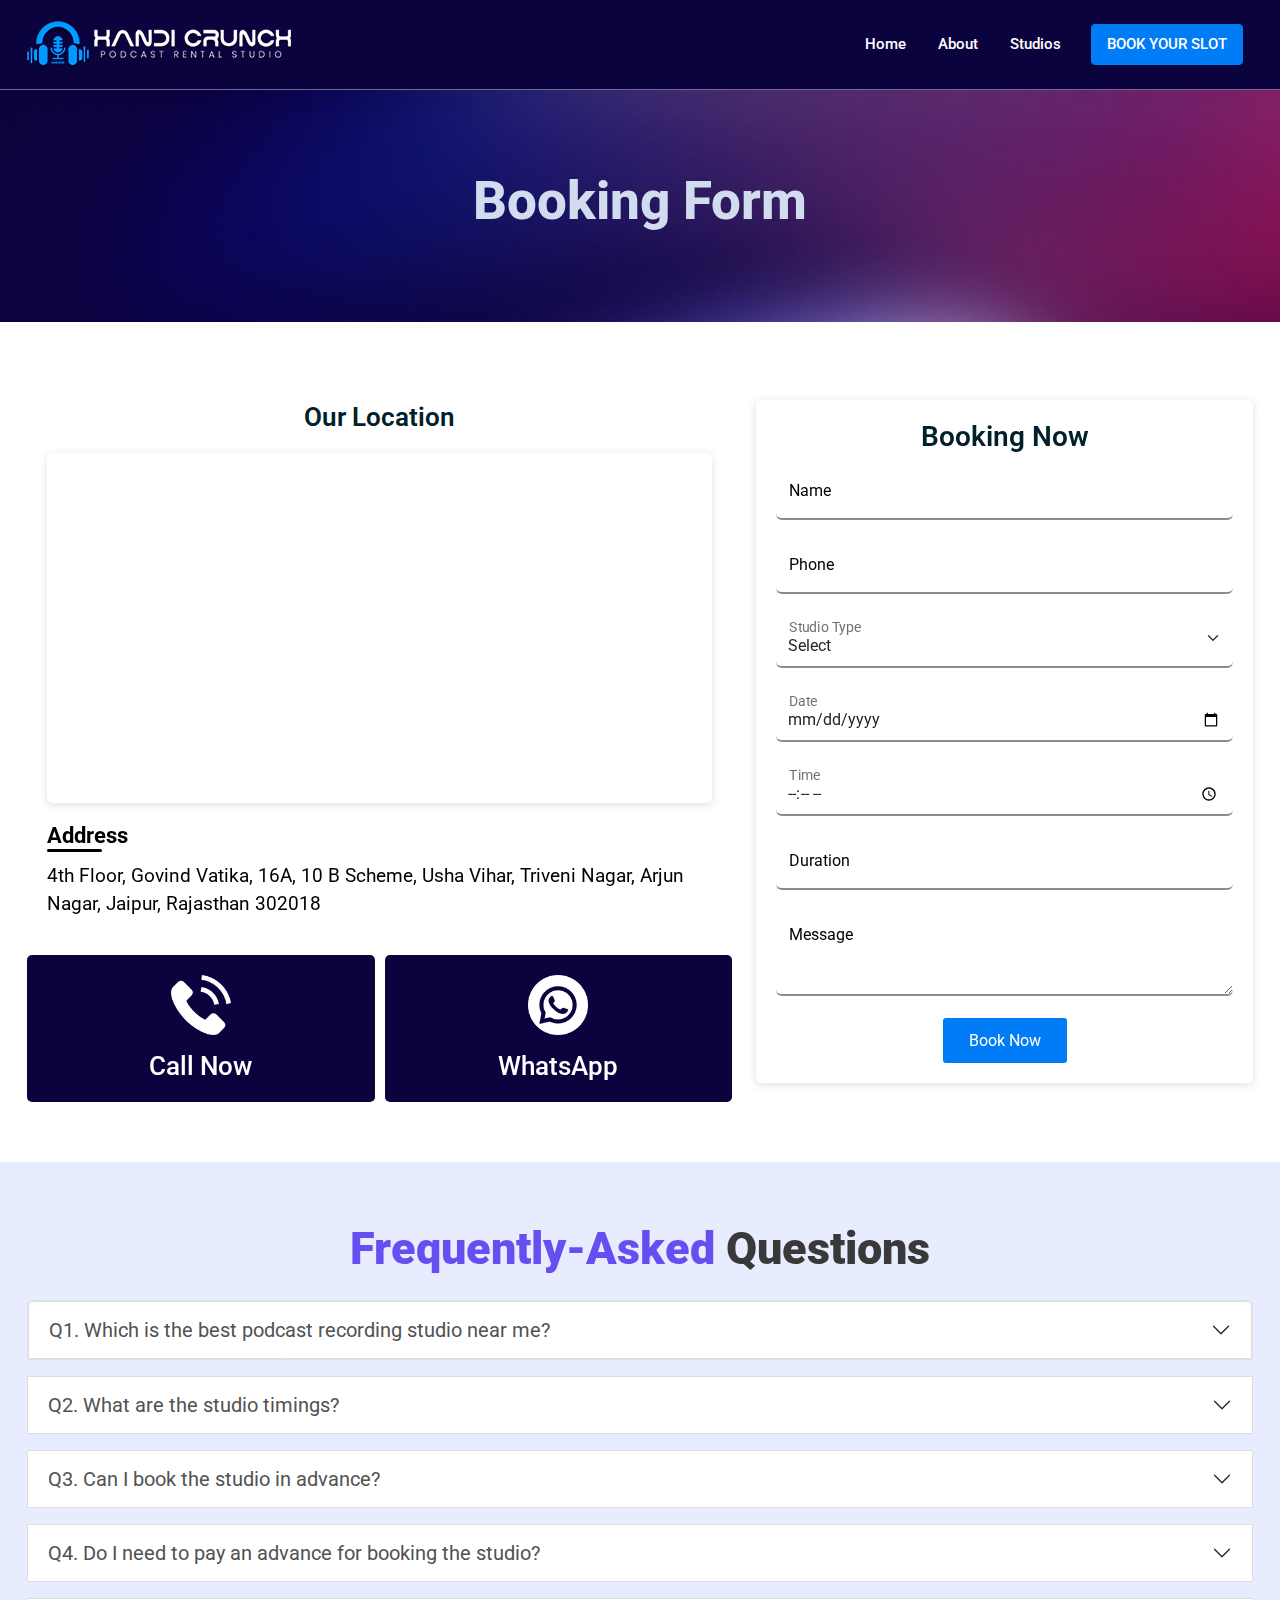
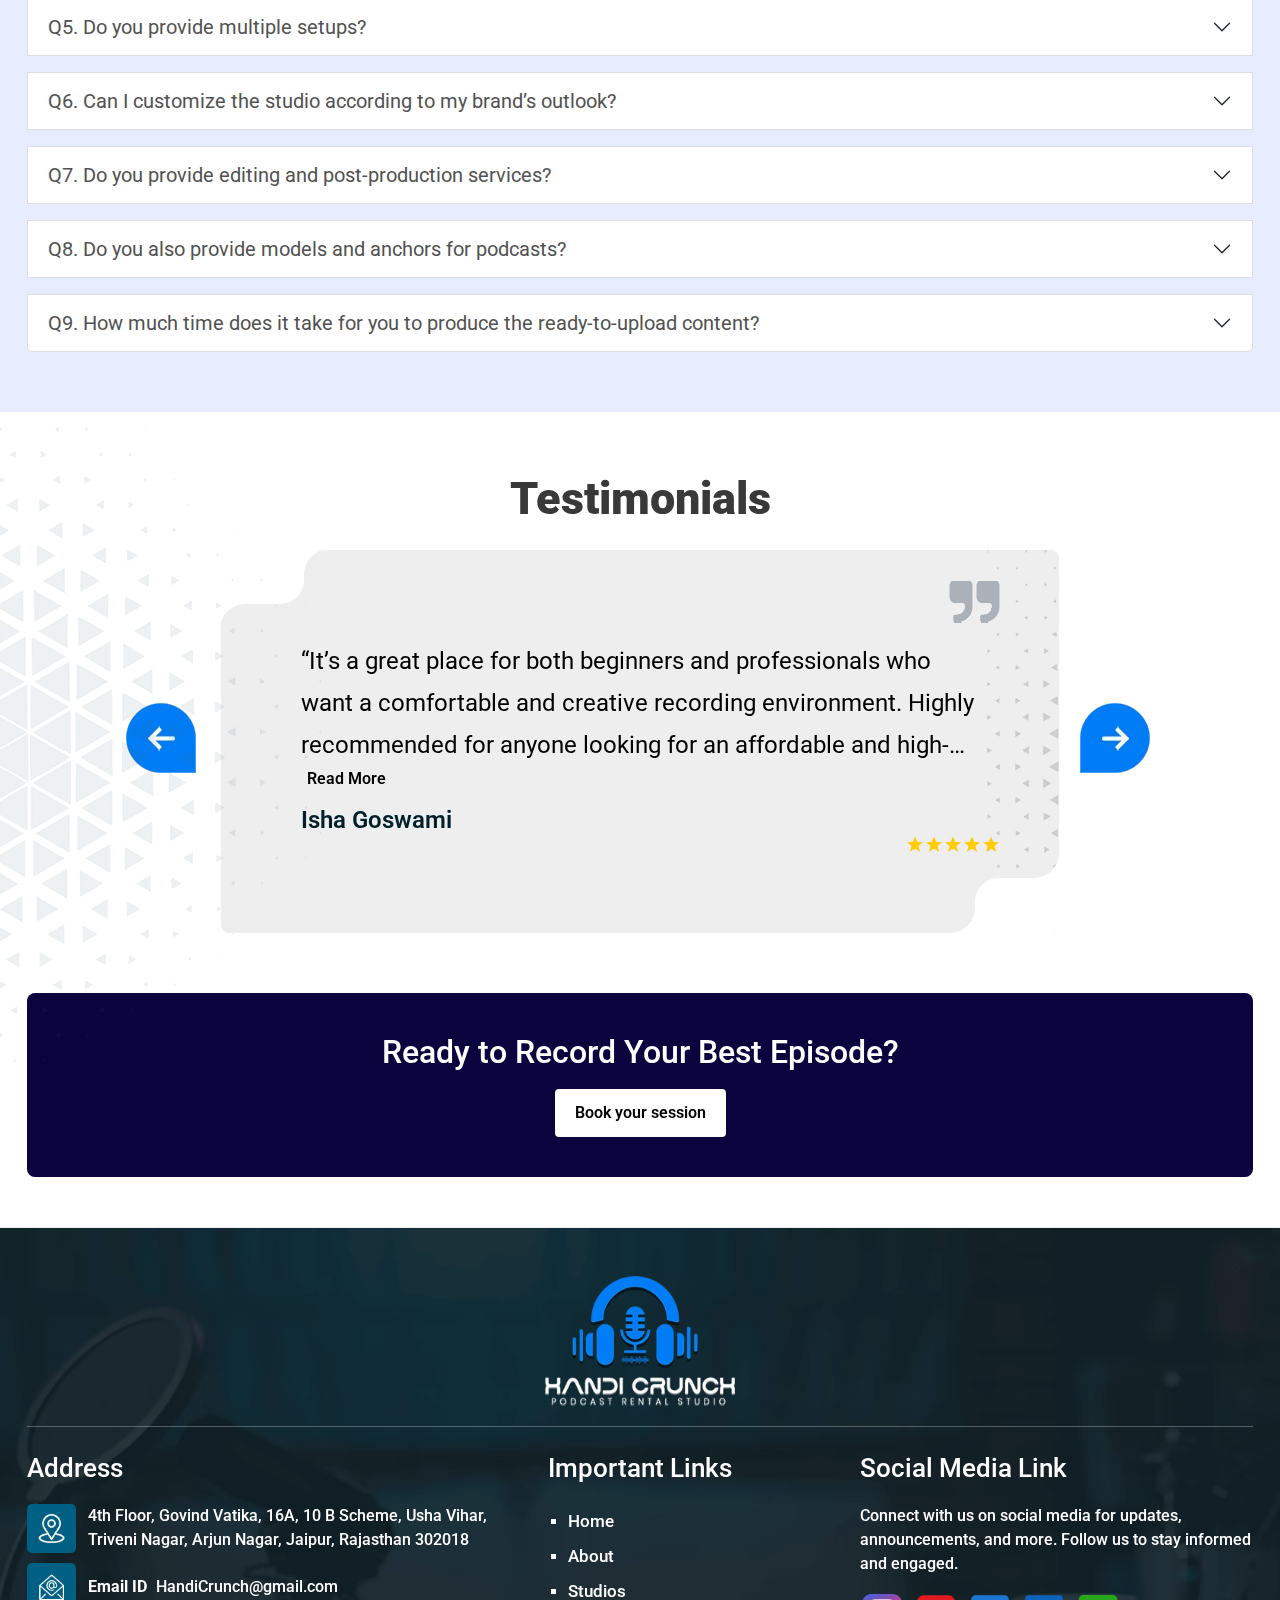
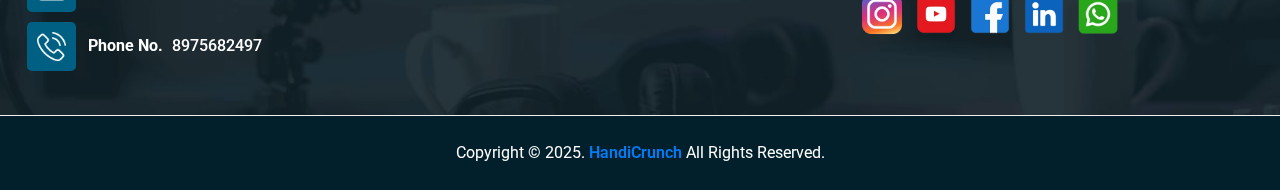
<file: contact.html>
<!doctype html>
<html lang="en">
  <head>
   <meta charset="utf-8">
   <meta name="viewport" content="width=device-width, initial-scale=1">
   <title>Handi Crunch</title>
   <link rel="icon" type="image/x-icon" href="img/favicon.ico">
   <link href="https://fonts.googleapis.com/css2?family=Roboto:ital,wght@0,100;0,300;0,400;0,500;0,700;0,900;1,100;1,300;1,400;1,500;1,700;1,900&display=swap" rel="stylesheet">
   <!-- Bootstrap  v5.3.0  CSS -->
    <link rel="stylesheet" href="assets/css/bootstrap.min.css">
   <!-- Custom CSS -->
    <link rel="stylesheet" href="assets/css/slick.css">
    <link rel="stylesheet" href="assets/css/style.css">
    <link rel="stylesheet" href="assets/css/responsive.css">
   </head>

  <body>
    <div class="Banner_Hero">
    <!-- Header -->
    <header id="header">
        <div class="container">
           <div class="row">
              <div class="col-12">
                 <nav class="navbar navbar-expand-lg">
                    <a class="navbar-brand" href="index.html">
                    <img src="assets/img/logo.webp" alt="">
                    </a>
                    <button class="navbar-toggler" type="button">
                    <span class="navbar-toggler-icon"></span>
                    </button>
                    <div class="overlay" style="display:none"></div>
                    <div class="collapse navbar-collapse">
                       <button class="navbar-toggler menuClose-icon" type="button">
                          <svg width="14" height="14" viewBox="0 0 14 14" fill="none" xmlns="http://www.w3.org/2000/svg">
                             <path d="M1.4 14L0 12.6L5.6 7L0 1.4L1.4 0L7 5.6L12.6 0L14 1.4L8.4 7L14 12.6L12.6 14L7 8.4L1.4 14Z" fill="black"/>
                          </svg>
                       </button>
                       <ul class="navbar-nav ms-auto">
                          <li class="nav-item"> <a class="nav-link" href="index.html">Home </a> </li>
                          <li class="nav-item"> <a class="nav-link" href="javascript:void(0);">About </a> </li>
                          <li class="nav-item"> <a class="nav-link" href="studios-service.html">Studios </a> </li>
                          
                       </ul>
                       <div class="extra_nav">
                          <ul class="navbar-nav ms-auto">
                             <li class="nav-item"><a class="nav-link header_filled_btn" href="contact.html">Book Your Slot</a> </li>
                          </ul>
                       </div>
                    </div>
                 </nav>
              </div>
           </div>
        </div>
     </header>
    <!-- Header End-->
    
        <div class="container">
            <div class="banner_gap banner_gap_inner">
                <div class="row align-items-center">
                    <div class="col-lg-12">
                        <div class="banner_content text-center">
                            <h1>Booking Form</h1>
                            
                        </div>
                    </div>
                   
                </div>
            </div>
        </div>
    </div>

    <section class="section-padding">
      <div class="container">
            
        <div class="row justify-content-center align-items-center">
            <div class="col-lg-7">
                

               <div class="map_wrapper">
                 <h4>Our Location</h4>
                 <div class="map_box">
                   
          <iframe
            src="https://www.google.com/maps?q=Jaipur,Rajasthan&output=embed"
            loading="lazy"
            allowfullscreen>
        </iframe>
                  </div>

                  <div class="locaticon_address">
                    <p class="mb-0 mt-3 address_div"><strong>Address</strong></p>
                    <p> 4th Floor, Govind Vatika, 16A, 10 B Scheme, Usha Vihar, Triveni Nagar, Arjun Nagar, Jaipur, Rajasthan 302018</p>
                  </div>
               </div>

               <div class="Contact_row">
                   <div class="Contact_row_box">
                     <img src="assets/img/telephone.avif" alt="">
                      <h4>Call Now</h4>
                   </div> 
                   <div class="Contact_row_box">
                    <img src="assets/img/whatsapp.avif" alt="">
                      <h4>WhatsApp</h4>
                   </div>
                </div>

            </div>
            <div class="col-lg-5">
                <form class="form_box_new">
                    <div class="form_hd">
                        <h4>Booking Now</h4>
                    </div>
                    <div class="form-floating mb-3">
                        <input type="text" class="form-control" id="floatingInput" placeholder="Name">
                        <label for="floatingInput">Name</label>
                    </div>
                    <div class="form-floating mb-3">
                        <input type="number" class="form-control" id="Phone" placeholder="Phone No.">
                        <label for="Phone">Phone</label>
                    </div>
                    <div class="form-floating mb-3">
                        <select class="form-select" id="floatingSelect" aria-label="Floating label select example">
                        <option selected>Select</option>
                        <option value="1">One</option>
                        <option value="2">Two</option>
                        <option value="3">Three</option>
                        </select>
                        <label for="floatingPassword">Studio Type</label>
                    </div>
                    <div class="form-floating mb-3">
                        <input type="date" class="form-control" id="date" placeholder="Date">
                        <label for="date">Date</label>
                    </div>
                    <div class="form-floating mb-3">
                        <input type="time" class="form-control" id="time" placeholder="Time">
                        <label for="time">Time</label>
                    </div>
                    <div class="form-floating mb-3">
                        <input type="text" class="form-control" id="Duration" placeholder="Duration">
                        <label for="Duration">Duration</label>
                    </div>
                    <div class="form-floating mb-3">
                        <textarea class="form-control" placeholder="Leave a comment here" id="Message"></textarea>
                        <label for="Message">Message</label>
                    </div>

                    <div class="center_button"> <a class="theem_btn mt-4" href="javascript:void(0);">Book Now</a></div>
                </form>
            </div>
        </div>
                
    </div>
   </section>


    

   <section class="section-padding Our_Spaces">
     <div class="container">
        <div class="hd-center">
          <h2><span>Frequently-Asked  </span> Questions</h2>
        </div>

  <div class="accordion custom_accordion mt-4" id="accordionExample">
   <div class="accordion-item">
      <h2 class="accordion-header">
         <button class="accordion-button collapsed" type="button" data-bs-toggle="collapse" data-bs-target="#collapse1" aria-expanded="false" aria-controls="collapse1">
         Q1. Which is the best podcast recording studio near me?
         </button>
      </h2>
      <div id="collapse1" class="accordion-collapse collapse" data-bs-parent="#accordionExample" style="">
         <div class="accordion-body">
            <div class="English_Course_Module">
               <p>Ans. Handi Crunch Studio is the best podcasting recording studio in Jaipur. No matter where you reside, the studio is easily commutable, given its proximity to the city's major locations. The studio is situated near Mansarovar and is within walking distance of Riddhi Siddhi Circle/Gopalpura.</p>
              
            </div>
         </div>
      </div>
   </div>
   <div class="accordion-item">
      <h2 class="accordion-header">
         <button class="accordion-button collapsed" type="button" data-bs-toggle="collapse" data-bs-target="#collapse2" aria-expanded="false" aria-controls="collapse2">
         Q2. What are the studio timings?
         </button>
      </h2>
      <div id="collapse2" class="accordion-collapse collapse" data-bs-parent="#accordionExample" style="">
         <div class="accordion-body">
            <div class="English_Course_Module">
               <p>Ans. Handi Crunch Studio is operational throughout the week; you can reserve a slot and start recording hassle-free. However, if you wish to visit the studio, the timings are 10 am to 7 pm.</p>
              
            </div>
         </div>
      </div>
   </div>

      <div class="accordion-item">
      <h2 class="accordion-header">
         <button class="accordion-button collapsed" type="button" data-bs-toggle="collapse" data-bs-target="#collapse3" aria-expanded="false" aria-controls="collapse3">
         Q3. Can I book the studio in advance?
         </button>
      </h2>
      <div id="collapse3" class="accordion-collapse collapse" data-bs-parent="#accordionExample">
         <div class="accordion-body">
            <div class="English_Course_Module">
               <p>Ans. Yes, and we recommend booking the studio 3-5 days prior so that the timings do not clash with other creators, especially when you want the studio on weekends.</p>
              
            </div>
         </div>
      </div>
   </div>

   <div class="accordion-item">
      <h2 class="accordion-header">
         <button class="accordion-button collapsed" type="button" data-bs-toggle="collapse" data-bs-target="#collapse4" aria-expanded="false" aria-controls="collapse4">
         Q4. Do I need to pay an advance for booking the studio?
         </button>
      </h2>
      <div id="collapse4" class="accordion-collapse collapse" data-bs-parent="#accordionExample">
         <div class="accordion-body">
            <div class="English_Course_Module">
               <p>Ans. Yes, you need to pay half of the booking amount before reserving the slot. However, you can visit and assess the studio anytime.</p>
              
            </div>
         </div>
      </div>
   </div>

      <div class="accordion-item">
      <h2 class="accordion-header">
         <button class="accordion-button collapsed" type="button" data-bs-toggle="collapse" data-bs-target="#collapse5" aria-expanded="false" aria-controls="collapse5">
         Q5. Do you provide multiple setups?
         </button>
      </h2>
      <div id="collapse5" class="accordion-collapse collapse" data-bs-parent="#accordionExample">
         <div class="accordion-body">
            <div class="English_Course_Module">
               <p>Ans. Yes, we currently provide 3 different setups, with different backdrops and ambiance.</p>
              
            </div>
         </div>
      </div>
   </div>

      <div class="accordion-item">
      <h2 class="accordion-header">
         <button class="accordion-button collapsed" type="button" data-bs-toggle="collapse" data-bs-target="#collapse6" aria-expanded="false" aria-controls="collapse6">
         Q6. Can I customize the studio according to my brand’s outlook?
         </button>
      </h2>
      <div id="collapse6" class="accordion-collapse collapse" data-bs-parent="#accordionExample">
         <div class="accordion-body">
            <div class="English_Course_Module">
               <p>Ans. Yes, the studio can be fully customized depending on the kind of shoot you want. We have hosted multiple stand-up comedy shows and debates apart from podcasts in our studio.</p>
              
            </div>
         </div>
      </div>
   </div>
         <div class="accordion-item">
      <h2 class="accordion-header">
         <button class="accordion-button collapsed" type="button" data-bs-toggle="collapse" data-bs-target="#collapse7" aria-expanded="false" aria-controls="collapse7">
         Q7. Do you provide editing and post-production services?
         </button>
      </h2>
      <div id="collapse7" class="accordion-collapse collapse" data-bs-parent="#accordionExample">
         <div class="accordion-body">
            <div class="English_Course_Module">
               <p>Ans. Yes, we are equipped with an expert editing team that will take care of the editing process. You will get ready-to-upload content through our post-production services.</p>
              
            </div>
         </div>
      </div>
   </div>
         <div class="accordion-item">
      <h2 class="accordion-header">
         <button class="accordion-button collapsed" type="button" data-bs-toggle="collapse" data-bs-target="#collapse8" aria-expanded="false" aria-controls="collapse8">
          Q8. Do you also provide models and anchors for podcasts?
         </button>
      </h2>
      <div id="collapse8" class="accordion-collapse collapse" data-bs-parent="#accordionExample">
         <div class="accordion-body">
            <div class="English_Course_Module">
               <p>Ans. We have in-house fluent anchors and models that can help you streamline your podcast. Our hosts and models are professionally trained and understand the assignment.</p>
              
            </div>
         </div>
      </div>
   </div>

            <div class="accordion-item">
      <h2 class="accordion-header">
         <button class="accordion-button collapsed" type="button" data-bs-toggle="collapse" data-bs-target="#collapse9" aria-expanded="false" aria-controls="collapse9">
          Q9. How much time does it take for you to produce the ready-to-upload content?
         </button>
      </h2>
      <div id="collapse9" class="accordion-collapse collapse" data-bs-parent="#accordionExample">
         <div class="accordion-body">
            <div class="English_Course_Module">
               <p>Ans. It takes 5-7 business days to work on a one-hour-long podcast. We will extract reels, shorts, and notable moments from the video. Moreover, if you want raw data, you can get it just after you are done with your shoot through a  (you need to bring your own storage device).</p>
              
            </div>
         </div>
      </div>
   </div>


</div>

     </div>
   </section>

   



    <section class="section-padding Testimonials_Box">
        <div class="container">
            <div class="hd-center">
              <h2>Testimonials</span></h2>
            </div>
       
             <div class="row justify-content-center mt-4 testimonial-slider">

                <div class="testimonial_block">
                        <div class="testimonial_block_right"><img src="assets/img/testimonials_right-show.avif" alt=""></div>
                        <div class="testimonial_block_icon"><img src="assets/img/testimonials_arrow.avif " alt=""></div>
                      <p class="truncate-4"><span>“</span>It’s a great place for both beginners and professionals who want a comfortable and creative recording environment. Highly recommended for anyone looking for an affordable and high-quality studio in town!<span>”</span> Isha Goswami </p>
                      <button class="read-more-btn">Read More</button>
                      <h4>Isha Goswami</h4>
                      <div class="star_rating">
                        <img src="assets/img/star.avif" alt="">
                        <img src="assets/img/star.avif" alt="">
                        <img src="assets/img/star.avif" alt="">
                        <img src="assets/img/star.avif" alt="">
                        <img src="assets/img/star.avif" alt="">
                      </div>
                    </div>
                
                    <div class="testimonial_block">
                        <div class="testimonial_block_right"><img src="assets/img/testimonials_right-show.avif" alt=""></div>
                        <div class="testimonial_block_icon"><img src="assets/img/testimonials_arrow.avif " alt=""></div>
                      <p class="truncate-4"><span>“</span>Excellent Studio Experience! I had a wonderful experience at HandiCrunch Podcast Rental Studio. The space is clean, well-equipped, and perfect for podcast recordings, video shoots, and content creation. The sound quality and lighting setup are excellent, and the staff is very professional and supportive throughout the session. <span>”</span></p>
                      <button class="read-more-btn">Read More</button>
                       <h4>Rakesh Rathod</h4>
                      <div class="star_rating">
                        <img src="assets/img/star.avif" alt="">
                        <img src="assets/img/star.avif" alt="">
                        <img src="assets/img/star.avif" alt="">
                        <img src="assets/img/star.avif" alt="">
                        <img src="assets/img/star.avif" alt="">
                      </div>
                    </div>
                
                    
                
                    <div class="testimonial_block">
                        <div class="testimonial_block_right"><img src="assets/img/testimonials_right-show.avif" alt=""></div>
                        <div class="testimonial_block_icon"><img src="assets/img/testimonials_arrow.avif " alt=""></div>
                      <p class="truncate-4"><span>“</span>Have personally recorded in the studio, the services are great, especially the staff, they all are very welcoming. The equipments are top-notch and lighting in the studio is great. The people responsible help you throughout the recording session, plus it’s cheap as well, I paid only 2k for an hour which is value for money. I highly recommend the space for any kind or recording purpose. P.S. you will love the bookshelf, along with other aesthetics in the studio.<span>”</span> </p>
                      <button class="read-more-btn">Read More</button>
                      <h4>Saad Abbasi</h4>
                      <div class="star_rating">
                        <img src="assets/img/star.avif" alt="">
                        <img src="assets/img/star.avif" alt="">
                        <img src="assets/img/star.avif" alt="">
                        <img src="assets/img/star.avif" alt="">
                      </div>
                    </div>
                
             </div>
        </div>
    </section>


    <div class="container">
        <div class="center_btn">
            <h4>Ready to Record Your Best Episode?</h4>
            <div class="center_btn_new"><a href="javascript:void(0);">Book your session </a></div>
        </div>
    </div>

<footer class="footer_wrapper footer_wrapper_alwar pt-5">
  <div class="container">
    <div class="row pb-4 ">
    

      <div class="col-lg-12 logocenter">
         <div class="footer_logo_row_img">
                <img src="assets/img/footer-logo.avif" alt="">
            </div>
      </div>
      <div class="col-lg-5 col-md-5 col-sm-8">
        <div class="footer_logo_row">
            <div class="footer-hd">
                <h4>Address</h4>
            </div>
            <div class="footer_logo_row_address">
                <div class="footer-address-img">
                  <img src="assets/img/location.avif" alt="">
                </div>
                <div class="footer-address-text">
                <span>4th Floor, Govind Vatika, 16A, 10 B Scheme, Usha Vihar, Triveni Nagar, Arjun Nagar, Jaipur, Rajasthan 302018</span>
                </div>
            </div>

            <div class="footer_logo_row_address">
                <div class="footer-address-img">
                  <img src="assets/img/mail.avif" alt="">
                </div>
                <div class="footer-address-text">
                <span><strong>Email ID </strong> <a href="javascript:void(0);">HandiCrunch@gmail.com</a></span>
                </div>
            </div>

            <div class="footer_logo_row_address">
                <div class="footer-address-img">
                  <img src="assets/img/phone.avif" alt="">
                </div>
                <div class="footer-address-text">
                <span><strong>Phone No. </strong> <a href="javascript:void(0);">8975682497</a></span>
                </div>
            </div>
            
        </div>
      </div>

      <div class="col-lg-3 col-md-3 col-sm-4">
        <div class="footer_logo_row">
            <div class="footer-hd">
                <h4>Important Links</h4>
            </div>
            <ul class="footer_links">
                <li><a href="javascript:void(0);">Home</a></li>
                <li><a href="javascript:void(0);">About</a></li>
                <li><a href="javascript:void(0);">Studios</a></li>
            </ul>

            
            
        </div>
      </div>

      <div class="col-lg-4 col-md-4 col-sm-8">
        <div class="footer_logo_row">
            <div class="footer-hd">
                <h4>Social Media Link</h4>
                <p>Connect with us on social media for updates, announcements, and more. Follow us to stay informed and engaged.</p>
            </div>
            <div class="social_link">
            <a href="javascript:void(0);">  <img src="assets/img/instagram.avif" alt="">  </a>
             <a href="javascript:void(0);">  <img src="assets/img/youtube.avif" alt="">  </a>
              <a href="javascript:void(0);">  <img src="assets/img/facebook.avif" alt="">  </a>
               <a href="javascript:void(0);">  <img src="assets/img/linkedin.avif" alt="">  </a>
                <a href="javascript:void(0);">  <img src="assets/img/whatsapp-2.avif" alt="">  </a>
            
          </div>

            
        </div>
      </div>

    </div>
  </div>
  <div class="copyright">
    <div class="container">
      <div class="row align-items-center">
        <div class="col-sm-12"> <span> Copyright © 2025. <span class="inner_text">HandiCrunch</span> All Rights Reserved. </span> </div>
      </div>
    </div>
  </div>
</footer>

    

    <!-- <footer>
        <div class="copyright">
            <div class="container">
              <div class="row align-items-center">
               
                <div class="col-sm-12">
                  <span>Copyright ©2025. <a href="javascript:void(0);" class="inner_text">Handicrunch </a> All Rights Reserved.</span>
                </div>
              </div>
            </div>
          </div>
    </footer> -->
    
    <!-- Bottom To Top Icon -->
    <a href="javascript:void(0)" id="top-button" class="back_top">
        <span><svg xmlns="http://www.w3.org/2000/svg" viewBox="0 0 25 25" fill="none">
                <mask id="mask0_511_55" style="mask-type:alpha" maskUnits="userSpaceOnUse" x="0" y="0" width="25" height="25">
                    <rect x="0.5" y="0.25" width="24" height="24" fill="currentColor" />
                </mask>
                <g mask="url(#mask0_511_55)">
                    <path d="M11.5 22.25V6.075L6.9 10.65L5.5 9.25L12.5 2.25L19.5 9.25L18.1 10.675L13.5 6.075V22.25H11.5Z" fill="currentColor" />
                </g>
            </svg>
        </span>
     </a>

    <script src="https://ajax.googleapis.com/ajax/libs/jquery/3.7.0/jquery.min.js"></script>
    <!-- Bootstrap v5.3.0  -->
    <script src="https://cdn.jsdelivr.net/npm/bootstrap@5.3.0/dist/js/bootstrap.bundle.min.js"></script>
    <!-- Swiper 10.0.3 -->
    <script src="assets/js/jquery.min.js"></script>
    <script src="assets/js/slick.js"></script>
    <!-- <script src="js/bootstrap.bundle.min.js"></script>     -->
    <script src="assets/js/script.js"></script>

    <svg xmlns="http://www.w3.org/2000/svg" style="display: none;"> <symbol id="call" viewBox="0 0 384 384"> <title>call</title> <path d="M353.188,252.052c-23.51,0-46.594-3.677-68.469-10.906c-10.719-3.656-23.896-0.302-30.438,6.417l-43.177,32.594 c-50.073-26.729-80.917-57.563-107.281-107.26l31.635-42.052c8.219-8.208,11.167-20.198,7.635-31.448 c-7.26-21.99-10.948-45.063-10.948-68.583C132.146,13.823,118.323,0,101.333,0H30.813C13.823,0,0,13.823,0,30.813 C0,225.563,158.438,384,353.188,384c16.99,0,30.813-13.823,30.813-30.813v-70.323C384,265.875,370.177,252.052,353.188,252.052z"/></symbol> </svg>
</body>



</html>
</file>
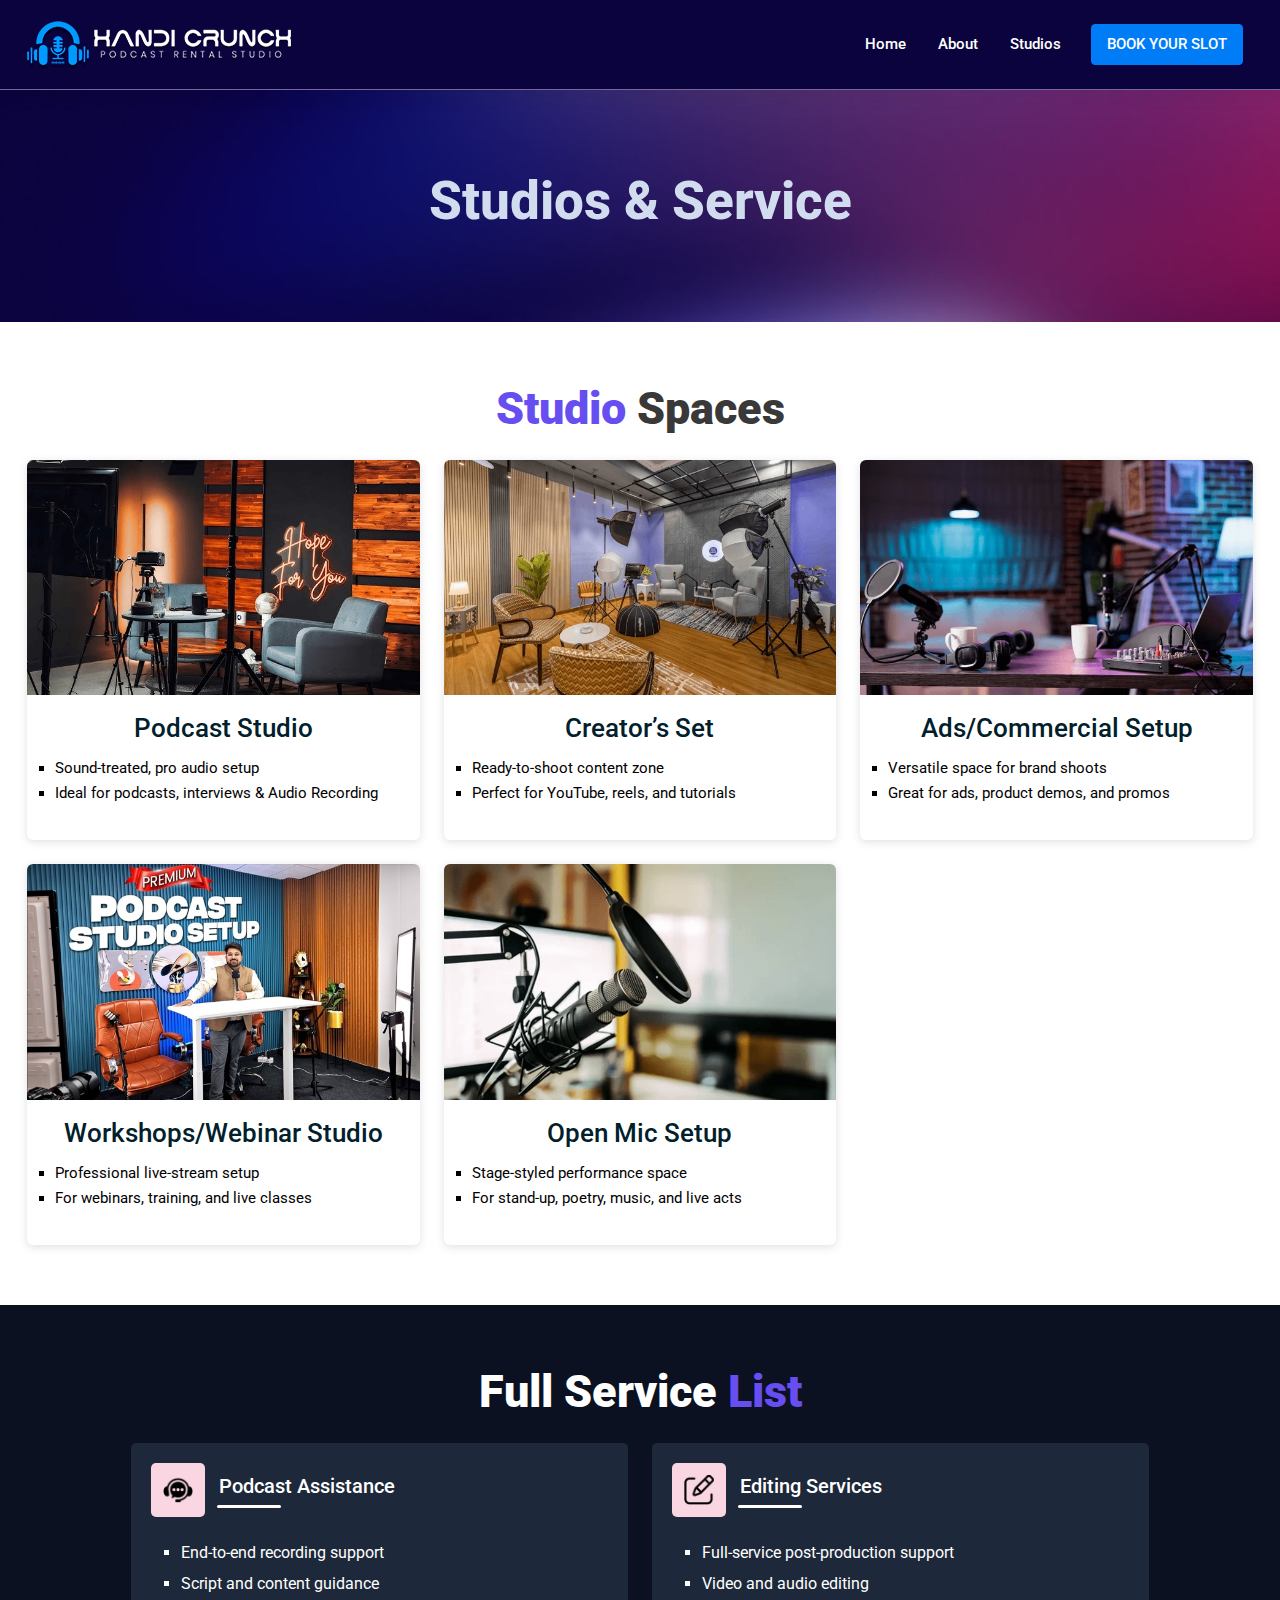
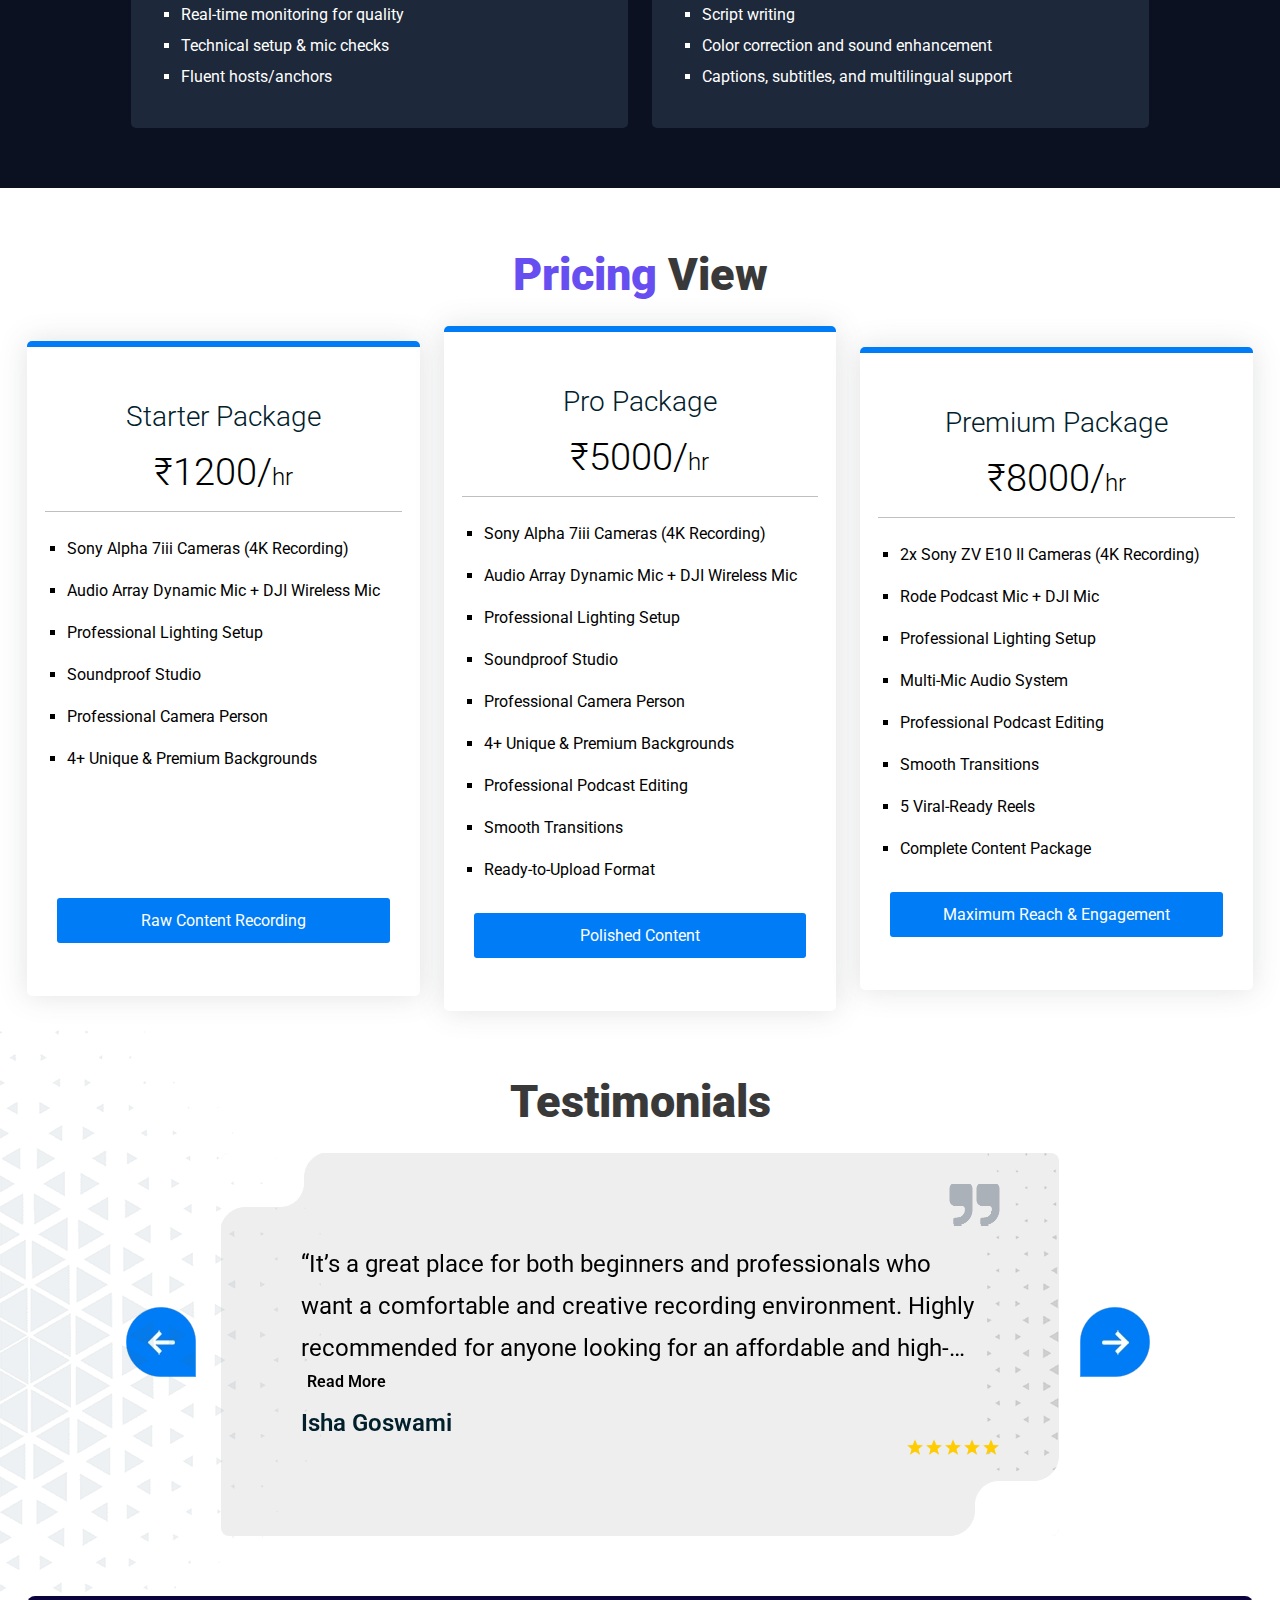
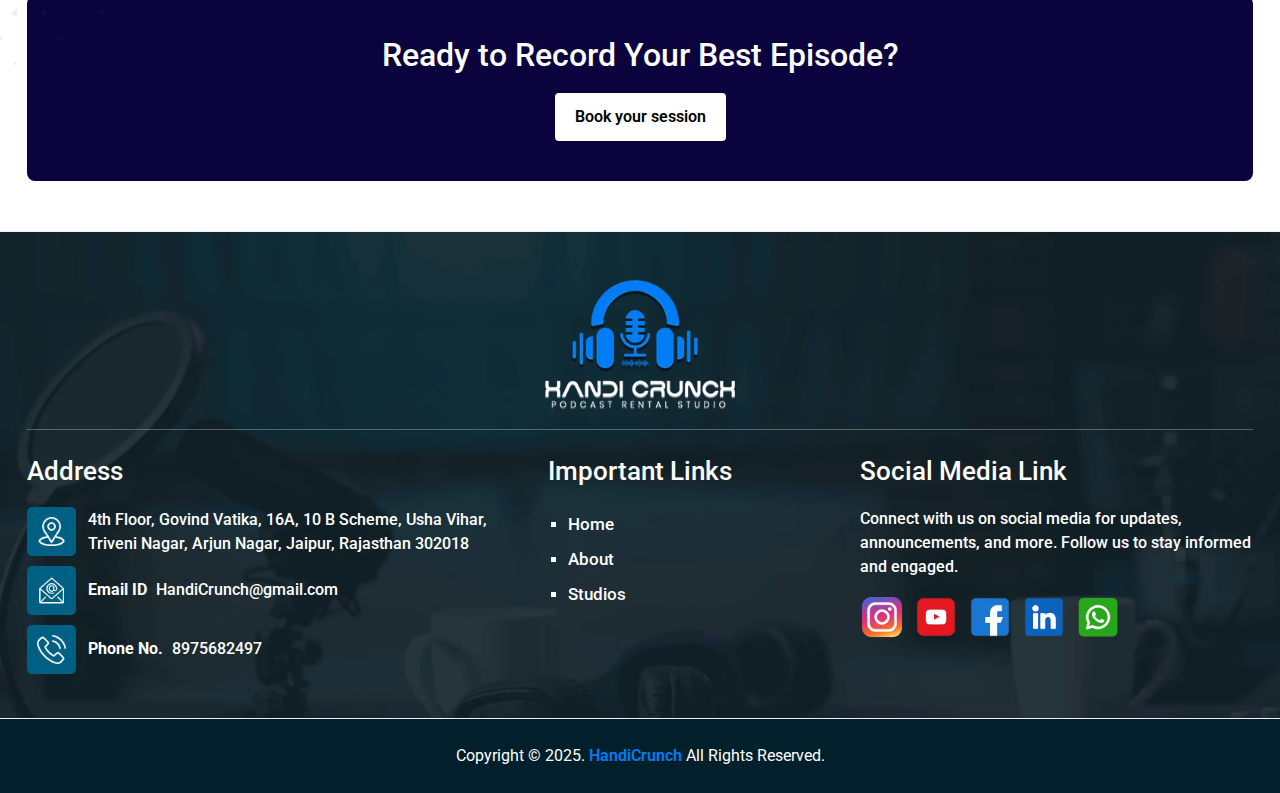
<file: studios-service.html>
<!doctype html>
<html lang="en">
  <head>
   <meta charset="utf-8">
   <meta name="viewport" content="width=device-width, initial-scale=1">
   <title>Handi Crunch</title>
   <link rel="icon" type="image/x-icon" href="img/favicon.ico">
   <link href="https://fonts.googleapis.com/css2?family=Roboto:ital,wght@0,100;0,300;0,400;0,500;0,700;0,900;1,100;1,300;1,400;1,500;1,700;1,900&display=swap" rel="stylesheet">
   <!-- Bootstrap  v5.3.0  CSS -->
    <link rel="stylesheet" href="assets/css/bootstrap.min.css">
   <!-- Custom CSS -->
    <link rel="stylesheet" href="assets/css/slick.css">
    <link rel="stylesheet" href="assets/css/style.css">
    <link rel="stylesheet" href="assets/css/responsive.css">
   </head>

  <body>
    <div class="Banner_Hero">
    <!-- Header -->
    <header id="header">
        <div class="container">
           <div class="row">
              <div class="col-12">
                 <nav class="navbar navbar-expand-lg">
                    <a class="navbar-brand" href="index.html">
                    <img src="assets/img/logo.webp" alt="">
                    </a>
                    <button class="navbar-toggler" type="button">
                    <span class="navbar-toggler-icon"></span>
                    </button>
                    <div class="overlay" style="display:none"></div>
                    <div class="collapse navbar-collapse">
                       <button class="navbar-toggler menuClose-icon" type="button">
                          <svg width="14" height="14" viewBox="0 0 14 14" fill="none" xmlns="http://www.w3.org/2000/svg">
                             <path d="M1.4 14L0 12.6L5.6 7L0 1.4L1.4 0L7 5.6L12.6 0L14 1.4L8.4 7L14 12.6L12.6 14L7 8.4L1.4 14Z" fill="black"/>
                          </svg>
                       </button>
                       <ul class="navbar-nav ms-auto">
                          <li class="nav-item"> <a class="nav-link" href="index.html">Home </a> </li>
                          <li class="nav-item"> <a class="nav-link" href="javascript:void(0);">About </a> </li>
                          <li class="nav-item"> <a class="nav-link" href="studios-service.html">Studios </a> </li>
                          
                       </ul>
                       <div class="extra_nav">
                          <ul class="navbar-nav ms-auto">
                             <li class="nav-item"><a class="nav-link header_filled_btn" href="contact.html">Book Your Slot</a> </li>
                          </ul>
                       </div>
                    </div>
                 </nav>
              </div>
           </div>
        </div>
     </header>
    <!-- Header End-->
    
        <div class="container">
            <div class="banner_gap banner_gap_inner">
                <div class="row align-items-center">
                    <div class="col-lg-12">
                        <div class="banner_content text-center">
                            <h1>Studios & Service</h1>
                            
                        </div>
                    </div>
                   
                </div>
            </div>
        </div>
    </div>

    <section class="section-padding">
        <div class="container">
            <div class="hd-center">
              <h2><span>Studio </span> Spaces</h2>
            </div>

            <div class="row row_gap mt-4">
                <div class="col-lg-4 col-sm-6">
                    <div class="Studio_Spaces_Box">
                        <div class="Studio_Spaces_Box_img">
                            <img src="assets/img/studio-spaces-1.avif" alt="">
                        </div>
                        <div class="Studio_Spaces_Box_content">
                            <h4>Podcast Studio</h4>
                            <ul>
                                <li>Sound-treated, pro audio setup</li>
                                <li>Ideal for podcasts, interviews & Audio Recording</li>
                            </ul>
                            
                        </div>
                    </div>
                </div>

                <div class="col-lg-4 col-sm-6">
                    <div class="Studio_Spaces_Box">
                        <div class="Studio_Spaces_Box_img">
                            <img src="assets/img/studio-spaces-2.avif" alt="">
                        </div>
                        <div class="Studio_Spaces_Box_content">
                            <h4>Creator’s Set</h4>
                            <ul>
                                <li>Ready-to-shoot content zone</li>
                                <li>Perfect for YouTube, reels, and tutorials</li>
                            </ul>
                            
                        </div>
                    </div>
                </div>

                <div class="col-lg-4 col-sm-6">
                    <div class="Studio_Spaces_Box">
                        <div class="Studio_Spaces_Box_img">
                            <img src="assets/img/studio-spaces-3.avif" alt="">
                        </div>
                        <div class="Studio_Spaces_Box_content">
                            <h4>Ads/Commercial Setup</h4>
                            <ul>
                                <li>Versatile space for brand shoots</li>
                                <li>Great for ads, product demos, and promos</li>
                            </ul>
                            
                        </div>
                    </div>
                </div>

                <div class="col-lg-4 col-sm-6">
                    <div class="Studio_Spaces_Box">
                        <div class="Studio_Spaces_Box_img">
                            <img src="assets/img/studio-spaces-4.avif" alt="">
                        </div>
                        <div class="Studio_Spaces_Box_content">
                            <h4>Workshops/Webinar Studio</h4>
                            <ul>
                                <li>Professional live-stream setup</li>
                                <li>For webinars, training, and live classes</li>
                            </ul>
                            
                        </div>
                    </div>
                </div>

                <div class="col-lg-4 col-sm-6">
                    <div class="Studio_Spaces_Box">
                        <div class="Studio_Spaces_Box_img">
                            <img src="assets/img/studio-spaces-5.avif" alt="">
                        </div>
                        <div class="Studio_Spaces_Box_content">
                            <h4>Open Mic Setup</h4>
                            <ul>
                                <li>Stage-styled performance space</li>
                                <li>For stand-up, poetry, music, and live acts</li>
                            </ul>
                            
                        </div>
                    </div>
                </div>

            </div>
        </div>
    </section>


    <section class="section-padding Bg_Studio">
        <div class="container">
            <div class="hd-center">
              <h2>Full Service<span>  List</span></h2>
            </div>
            <div class="row justify-content-center mt-4 row_gap">
                <div class="col-lg-5 col-md-6 col-sm-6">
                    <div class="Studio_Box">
                        <div class="Studio_Box_Row">
                            <div class="Studio_Box_Icon"><img src="assets/img/list1.avif" alt=""></div>
                            <div class="Studio_Box_Hd"><h3>Podcast Assistance</h3></div>
                        </div>
                        <ul class="list_service">
                            <li>End-to-end recording support</li>
                            <li>Script and content guidance</li>
                            <li>Real-time monitoring for quality</li>
                            <li>Technical setup & mic checks</li>
                            <li>Fluent hosts/anchors</li>
                        </ul>
                    </div>
                </div>
                <div class="col-lg-5 col-md-6 col-sm-6">
                    <div class="Studio_Box">
                        <div class="Studio_Box_Row">
                            <div class="Studio_Box_Icon"><img src="assets/img/list2.avif" alt=""></div>
                            <div class="Studio_Box_Hd"><h3>Editing Services</h3></div>
                        </div>
                        <ul class="list_service">
                            <li>Full-service post-production support</li>
                            <li>Video and audio editing</li>
                            <li>Script writing</li>
                            <li>Color correction and sound enhancement</li>
                            <li>Captions, subtitles, and multilingual support</li>
                        </ul>
                    </div>
                </div>
               
                
            </div>
        </div>
    </section>


    <section class="section-padding pb-1">
        <div class="container">
            <div class="hd-center">
              <h2><span> Pricing</span> View</h2>
            </div>

            <div class="row align-items-center mt-4">
                <div class="col-lg-4 col-sm-6">
                    <div class="Pricing_Box Pricing_Box_height">
                        <h4>Starter Package</h4>
                        <h6>₹1200/<span>hr</span></h6>
                        <div class="Pricing_list">
                            <hr>
                            <ul>
                                <li>Sony Alpha 7iii Cameras (4K Recording)</li>
                                <li>Audio Array Dynamic Mic + DJI Wireless Mic</li>
                                <li>Professional Lighting Setup</li>
                                <li>Soundproof Studio</li>
                                <li>Professional Camera Person</li>
                                <li>4+ Unique & Premium Backgrounds</li>
                            </ul>
                            <a class="theem_btn mt-4" href="javascript:void(0);">Raw Content Recording</a>
                        </div>
                    </div>
                </div>
                <div class="col-lg-4 col-sm-6">
                    <div class="Pricing_Box">
                        <h4>Pro Package</h4>
                        <h6>₹5000/<span>hr</span></h6>
                        <div class="Pricing_list">
                            <hr>
                            <ul>
                                <li>Sony Alpha 7iii Cameras (4K Recording)</li>
                                <li>Audio Array Dynamic Mic + DJI Wireless Mic</li>
                                <li>Professional Lighting Setup</li>
                                <li>Soundproof Studio</li>
                                <li>Professional Camera Person</li>
                                <li>4+ Unique & Premium Backgrounds</li>
                                <li>Professional Podcast Editing</li>
                                <li>Smooth Transitions</li>
                                <li>Ready-to-Upload Format</li>
                            </ul>
                            <a class="theem_btn mt-4" href="javascript:void(0);">Polished Content</a>
                        </div>
                    </div>
                </div>
                <div class="col-lg-4 col-sm-6">
                    <div class="Pricing_Box">
                        <h4>Premium Package</h4>
                        <h6>₹8000/<span>hr</span></h6>
                        <div class="Pricing_list">
                            <hr>
                            <ul>
                                <li>2x Sony ZV E10 II Cameras (4K Recording)</li>
                                <li>Rode Podcast Mic + DJI Mic</li>
                                <li>Professional Lighting Setup</li>
                                <li>Multi-Mic Audio System</li>
                                <li>Professional Podcast Editing</li>
                                <li>Smooth Transitions</li>
                                <li>5 Viral-Ready Reels</li>
                                <li>Complete Content Package</li>
                            </ul>
                            <a class="theem_btn mt-4" href="javascript:void(0);">Maximum Reach & Engagement</a>
                        </div>
                    </div>
                </div>
            </div>
        </div>
    </section>



    <section class="section-padding Testimonials_Box">
        <div class="container">
            <div class="hd-center">
              <h2>Testimonials</span></h2>
            </div>
       
             <div class="row justify-content-center mt-4 testimonial-slider">

                <div class="testimonial_block">
                        <div class="testimonial_block_right"><img src="assets/img/testimonials_right-show.avif" alt=""></div>
                        <div class="testimonial_block_icon"><img src="assets/img/testimonials_arrow.avif " alt=""></div>
                      <p class="truncate-4"><span>“</span>It’s a great place for both beginners and professionals who want a comfortable and creative recording environment. Highly recommended for anyone looking for an affordable and high-quality studio in town!<span>”</span> Isha Goswami </p>
                      <button class="read-more-btn">Read More</button>
                      <h4>Isha Goswami</h4>
                      <div class="star_rating">
                        <img src="assets/img/star.avif" alt="">
                        <img src="assets/img/star.avif" alt="">
                        <img src="assets/img/star.avif" alt="">
                        <img src="assets/img/star.avif" alt="">
                        <img src="assets/img/star.avif" alt="">
                      </div>
                    </div>
                
                    <div class="testimonial_block">
                        <div class="testimonial_block_right"><img src="assets/img/testimonials_right-show.avif" alt=""></div>
                        <div class="testimonial_block_icon"><img src="assets/img/testimonials_arrow.avif " alt=""></div>
                      <p class="truncate-4"><span>“</span>Excellent Studio Experience! I had a wonderful experience at HandiCrunch Podcast Rental Studio. The space is clean, well-equipped, and perfect for podcast recordings, video shoots, and content creation. The sound quality and lighting setup are excellent, and the staff is very professional and supportive throughout the session. <span>”</span></p>
                      <button class="read-more-btn">Read More</button>
                       <h4>Rakesh Rathod</h4>
                      <div class="star_rating">
                        <img src="assets/img/star.avif" alt="">
                        <img src="assets/img/star.avif" alt="">
                        <img src="assets/img/star.avif" alt="">
                        <img src="assets/img/star.avif" alt="">
                        <img src="assets/img/star.avif" alt="">
                      </div>
                    </div>
                
                    
                
                    <div class="testimonial_block">
                        <div class="testimonial_block_right"><img src="assets/img/testimonials_right-show.avif" alt=""></div>
                        <div class="testimonial_block_icon"><img src="assets/img/testimonials_arrow.avif " alt=""></div>
                      <p class="truncate-4"><span>“</span>Have personally recorded in the studio, the services are great, especially the staff, they all are very welcoming. The equipments are top-notch and lighting in the studio is great. The people responsible help you throughout the recording session, plus it’s cheap as well, I paid only 2k for an hour which is value for money. I highly recommend the space for any kind or recording purpose. P.S. you will love the bookshelf, along with other aesthetics in the studio.<span>”</span> </p>
                      <button class="read-more-btn">Read More</button>
                      <h4>Saad Abbasi</h4>
                      <div class="star_rating">
                        <img src="assets/img/star.avif" alt="">
                        <img src="assets/img/star.avif" alt="">
                        <img src="assets/img/star.avif" alt="">
                        <img src="assets/img/star.avif" alt="">
                      </div>
                    </div>
                
             </div>
        </div>
    </section>


    <div class="container">
        <div class="center_btn">
            <h4>Ready to Record Your Best Episode?</h4>
            <div class="center_btn_new"><a href="javascript:void(0);">Book your session </a></div>
        </div>
    </div>

<footer class="footer_wrapper footer_wrapper_alwar pt-5">
  <div class="container">
    <div class="row pb-4 ">
    

      <div class="col-lg-12 logocenter">
         <div class="footer_logo_row_img">
                <img src="assets/img/footer-logo.avif" alt="">
            </div>
      </div>
      <div class="col-lg-5 col-md-5 col-sm-8">
        <div class="footer_logo_row">
            <div class="footer-hd">
                <h4>Address</h4>
            </div>
            <div class="footer_logo_row_address">
                <div class="footer-address-img">
                  <img src="assets/img/location.avif" alt="">
                </div>
                <div class="footer-address-text">
                <span>4th Floor, Govind Vatika, 16A, 10 B Scheme, Usha Vihar, Triveni Nagar, Arjun Nagar, Jaipur, Rajasthan 302018</span>
                </div>
            </div>

            <div class="footer_logo_row_address">
                <div class="footer-address-img">
                  <img src="assets/img/mail.avif" alt="">
                </div>
                <div class="footer-address-text">
                <span><strong>Email ID </strong> <a href="javascript:void(0);">HandiCrunch@gmail.com</a></span>
                </div>
            </div>

            <div class="footer_logo_row_address">
                <div class="footer-address-img">
                  <img src="assets/img/phone.avif" alt="">
                </div>
                <div class="footer-address-text">
                <span><strong>Phone No. </strong> <a href="javascript:void(0);">8975682497</a></span>
                </div>
            </div>
            
        </div>
      </div>

      <div class="col-lg-3 col-md-3 col-sm-4">
        <div class="footer_logo_row">
            <div class="footer-hd">
                <h4>Important Links</h4>
            </div>
            <ul class="footer_links">
                <li><a href="javascript:void(0);">Home</a></li>
                <li><a href="javascript:void(0);">About</a></li>
                <li><a href="javascript:void(0);">Studios</a></li>
            </ul>

            
            
        </div>
      </div>

      <div class="col-lg-4 col-md-4 col-sm-8">
        <div class="footer_logo_row">
            <div class="footer-hd">
                <h4>Social Media Link</h4>
                <p>Connect with us on social media for updates, announcements, and more. Follow us to stay informed and engaged.</p>
            </div>
            <div class="social_link">
            <a href="javascript:void(0);">  <img src="assets/img/instagram.avif" alt="">  </a>
             <a href="javascript:void(0);">  <img src="assets/img/youtube.avif" alt="">  </a>
              <a href="javascript:void(0);">  <img src="assets/img/facebook.avif" alt="">  </a>
               <a href="javascript:void(0);">  <img src="assets/img/linkedin.avif" alt="">  </a>
                <a href="javascript:void(0);">  <img src="assets/img/whatsapp-2.avif" alt="">  </a>
            
          </div>

            
            
        </div>
      </div>

    </div>
  </div>
  <div class="copyright">
    <div class="container">
      <div class="row align-items-center">
        <div class="col-sm-12"> <span> Copyright © 2025. <span class="inner_text">HandiCrunch</span> All Rights Reserved. </span> </div>
      </div>
    </div>
  </div>
</footer>

    

    <!-- <footer>
        <div class="copyright">
            <div class="container">
              <div class="row align-items-center">
               
                <div class="col-sm-12">
                  <span>Copyright ©2025. <a href="javascript:void(0);" class="inner_text">Handicrunch </a> All Rights Reserved.</span>
                </div>
              </div>
            </div>
          </div>
    </footer> -->
    
    <!-- Bottom To Top Icon -->
    <a href="javascript:void(0)" id="top-button" class="back_top">
        <span><svg xmlns="http://www.w3.org/2000/svg" viewBox="0 0 25 25" fill="none">
                <mask id="mask0_511_55" style="mask-type:alpha" maskUnits="userSpaceOnUse" x="0" y="0" width="25" height="25">
                    <rect x="0.5" y="0.25" width="24" height="24" fill="currentColor" />
                </mask>
                <g mask="url(#mask0_511_55)">
                    <path d="M11.5 22.25V6.075L6.9 10.65L5.5 9.25L12.5 2.25L19.5 9.25L18.1 10.675L13.5 6.075V22.25H11.5Z" fill="currentColor" />
                </g>
            </svg>
        </span>
     </a>

    <script src="https://ajax.googleapis.com/ajax/libs/jquery/3.7.0/jquery.min.js"></script>
    <!-- Bootstrap v5.3.0  -->
    <script src="https://cdn.jsdelivr.net/npm/bootstrap@5.3.0/dist/js/bootstrap.bundle.min.js"></script>
    <!-- Swiper 10.0.3 -->
    <script src="assets/js/jquery.min.js"></script>
    <script src="assets/js/slick.js"></script>
    <!-- <script src="js/bootstrap.bundle.min.js"></script>     -->
    <script src="assets/js/script.js"></script>

    <svg xmlns="http://www.w3.org/2000/svg" style="display: none;"> <symbol id="call" viewBox="0 0 384 384"> <title>call</title> <path d="M353.188,252.052c-23.51,0-46.594-3.677-68.469-10.906c-10.719-3.656-23.896-0.302-30.438,6.417l-43.177,32.594 c-50.073-26.729-80.917-57.563-107.281-107.26l31.635-42.052c8.219-8.208,11.167-20.198,7.635-31.448 c-7.26-21.99-10.948-45.063-10.948-68.583C132.146,13.823,118.323,0,101.333,0H30.813C13.823,0,0,13.823,0,30.813 C0,225.563,158.438,384,353.188,384c16.99,0,30.813-13.823,30.813-30.813v-70.323C384,265.875,370.177,252.052,353.188,252.052z"/></symbol> </svg>
</body>



</html>
</file>
<file: assets/css/style.css>
body {margin:0 auto; font-size:16px; padding:0; font-family:"Roboto", sans-serif; color:#000; }
::selection {background-color:#2196f3; color:#fff;}
html {
  scroll-behavior: smooth;
}
h1, h2, h3, h4, h5, h6, .h1, .h2, .h3, .h4, .h5, .h6 {color:#000;}
.section-padding {padding:60px 0px;}
.mt-40 {margin-top:40px;}
.f21 {font-size:21px; color:#01202b;}
.h2, h2 {font-size:32px; font-weight:600; color:#01202b; margin-bottom:10px;}
.h3, h3 {font-size:26px; font-weight:600; color:#01202b;}
.h4, h4 {font-size:18px; font-weight:500; color:#01202b;}
.h5, h5 {font-size:15px; color:#01202b;}
button.btn.btn-primary {background:#01202b; border:none; border-radius:4px; padding:9px 28px;}
a {transition:all 0.5s ease; -moz-transition:all 0.5s ease; -ms-transition:all 0.5s ease; -o-transition:all 0.5s ease; -webkit-transition:all 0.5s ease; outline:0; color:#000; text-decoration:none;}
a:hover {outline:none; color:#1d1d1d; text-decoration:none;}
.wow {visibility:hidden;}
.clear {clear:both;}
img:not(table img) {max-width:100%;}
iframe {border:0; max-width:100%; display:block; margin:0 auto;}
p {font-size:16px; color:#757576;}
figure {margin:0 auto; display:block; text-align:center;}
body.scroll-off {overflow:hidden;}
/* .section-padding {padding: 30px 0;} */
.section-heading {color:#000000; font-size:30px; font-weight:bold; margin-bottom:0;}
.font-400 {font-weight:400;}
.font-500 {font-weight:500;}
.form-control::-webkit-input-placeholder {color:#9C9C9C;}
.form-control::-moz-placeholder {color:#9C9C9C;}
.form-control:-ms-input-placeholder {color:#9C9C9C;}
.form-control:-moz-placeholder {color:#9C9C9C;}

 
/*==================== User Dropdown Start ===================*/
.user_dropdown {display:inline-block;}
.user_dropdown>a {color:#494949; padding-right:0; padding-top:0; padding-bottom:0;}
.user_dropdown img {height:35px; width:35px; min-height:35px; min-width:35px; border-radius:50%;}
.user_dropdown .dropdown-menu.show {display:block; left:auto; width:160px; overflow-x:hidden; padding-bottom:0; margin-top:10px; opacity:1; visibility:visible; background-color:#fff; color:rgba(255, 255, 255, 0.6); right:1px; box-shadow:0 5px 12px rgba(60, 64, 67, 0.15); font-size:12px; border-radius:9px; border:0;}
.user_name>div {white-space:nowrap; max-width:calc(160px - 10px); overflow:hidden; text-overflow:ellipsis; display:inline-block; vertical-align:middle; color:#494949; text-transform:capitalize; font-size:15px;}
.user_name {padding:0 10px; border-bottom:1px solid #e9ecef;}
.user_name small {color:#a2a2a2; text-transform:lowercase;}
.user_name .user_email {margin-top:-10px;}
.user_dropdown ul {list-style:none; margin:0; padding:0;}
.user_dropdown ul li {display:block;}
.user_dropdown ul li a {color:#494949; text-transform:capitalize; font-size:14px; padding:5px 10px; display:block; border-bottom:1px solid #e9ecef;}
.user_dropdown ul li a i {margin-right:5px;}
.user_dropdown ul li a:hover {color:#c72026;}
/*==================== User Dropdown End ===================*/


/* *** loader css start ****  */
.loader-wrapper {background:rgba(0, 0, 0, 0.90); display:flex; align-items:center; justify-content:center; position:fixed; height:100%; width:100%; z-index:9999; top:0; left:0;}
.loader {position:relative; width:100px; height:100px; border-radius:50%; background-color:#fff; box-shadow:0 0 6px 2px rgba(0, 0, 0, 0.1);}
.loader:before {content:""; width:100px; height:100px; border:5px solid rgba(0, 0, 0, 0.05); border-top-color:#000; border-radius:50%; animation:spin 1.5s infinite linear; display:block;}

@keyframes spin {
0% {transform:rotate(0deg);}
100% {transform:rotate(360deg);}
}

@-webkit-keyframes spin {
0% {transform:rotate(0deg);}
100% {transform:rotate(360deg);}
}

.loader img {width:60%; position:absolute; top:50%; left:50%; -webkit-transform:translate(-50%, -50%); transform:translate(-50%, -50%);}

/* *** loader css end  ****  */

/*==================== Header Start ===================*/
#header {height:90px; display:flex; align-items:center; z-index:10; position:relative; box-shadow:0 0.5rem 1rem rgba(0, 0, 0, 0.05); background:0 0 !important; background-color:#0b033e !important; border-bottom: 1px solid #756799;}
#header.is-sticky {position:fixed; right:0; left:0; top:0; transform:translateY(-100%); -webkit-box-shadow:0 0 10px 0 rgba(0, 0, 0, 0.1); box-shadow:0 0 10px 0 rgba(0, 0, 0, 0.1); height:90px; border-bottom:1px solid #ededed8a;}
#header.is-sticky.awake {transform:translateY(0%); -webkit-transition:0.3s all ease-out; -o-transition:0.3s all ease-out; transition:0.3s all ease-out;}
#header.is-sticky.inner_pages_head, #header.inner_pages_head {height:65px;}
#header>.container-fluid>.navbar {padding-left:0; padding-right:0;}
#header .navbar-brand img {height:auto; width:auto;}
#header .navbar-expand-lg .navbar-nav .nav-item {margin-right:32px;}
#header .navbar-expand-lg .navbar-nav .nav-item:last-child {margin-right:0px;}
#header .nav-link {position:relative; padding:0; color:#fff; font-weight:500; font-size: 15px;}
/* #header .navbar-expand-lg .navbar-nav .nav-link:hover, #header .navbar-expand-lg .navbar-nav .nav-item.active .nav-link {color:#f26334;} */
#header .navbar-expand-lg .navbar-nav .nav-link:hover:before, #header .navbar-expand-lg .navbar-nav .nav-item.active .nav-link:before {color:#f26334; transform:scaleX(1);}
#header .navbar-expand-lg .navbar-nav .nav-link:before {left:0; bottom:-5px; width:100%; height:1px; background:#fff; transform:scaleX(0); content:""; position:absolute; transition:transform 0.5s ease;}
#header .dropdown-toggle::after {border:none; background-size:contain; background-repeat:no-repeat; vertical-align:middle; margin-top:3px;}
#header .extra_nav {margin-left:30px;}
#header .navbar-expand-lg .extra_nav .navbar-nav .nav-item {margin-right:10px;}
#header .extra_nav .nav-item:list-child {margin-right:0px;}
#header .extra_btn:hover {background-color:rgba(255, 255, 255, 0.24);}
#header .header_filled_btn {text-align:center; display:flex; align-items:center; justify-content:center; border-radius:4px; font-size:15px; font-weight:500; padding:8px 15px; padding-left:15px !important; padding-right:15px !important; background-color:#007cf7; color:#fff; border:1px solid #007cf7; text-transform:uppercase;}
#header .header_filled_btn:hover {background-color:#fff; color:#000 ;}
#header .header_border_btn {text-align:center; display:flex; align-items:center; justify-content:center; border-radius:4px; font-size:15px; font-weight:500; padding:8px 15px; padding-left:15px !important; padding-right:15px !important; background-color:#fff; color:#c72026 ; border:1px solid #c72026;}
#header .header_border_btn:hover {background-color:#c72026; color:#fff !important;}
.header_border_btn:before, .header_filled_btn:before {display:none;}
#header .flag_ico {position:absolute; left:5px; top:50%; transform:translateY(-50%);}
#header .navbar-expand-lg .navbar-nav .nav-link.lang_drop {padding-left:32px; padding-right:5px; width:auto; font-weight:400; color:#000;}
#header .navbar-expand-lg .navbar-nav .nav-link.lang_drop img {width:21px; height:auto; vertical-align:text-bottom;}
#header .for_mobile {display:none;}
#header .for_desktop {display:block;}
#header .dropdown-item {font-weight:300;}
.langugae_filter {position:relative;}
.lang_dropdown {display:none; position:absolute; top:100%; min-width:100px; background-color:#fff; color:rgba(255, 255, 255, 0.6); right:1px; box-shadow:0 5px 12px rgba(60, 64, 67, 0.15); font-size:12px; border-radius:9px; border:0; margin:0; padding:4px 11px 6px 10px;}
.lang_country {position:relative; cursor:pointer;}
.dropdown-toggle.lang_drop {border:0; background:transparent;}
#header .navbar-expand-lg .navbar-nav .currency-filter .nav-link.lang_drop {padding:8px 0 8px 36px;}
#header .navbar-expand-lg .navbar-nav .nav-link.lang_drop {padding:8px 0 8px 36px; color:#8B96A5;}
.lang_country {position:relative; padding:5px 0px 5px 34px; color:#494949; border-bottom:1px solid #e9e9e9;}
.lang_country .flag_ico img {max-width:19px;}
.lang_country:last-child {border-bottom:0;}
.lang_country:hover {color:#c72026; background-color:transparent;}
.navbar-brand {font-size:0;}
#header .call_now {display:flex; align-items:center; gap:10px;}
#header .call_now .call_icon {height:40px; width:40px; border-radius:50%; background-color:#f0f0f0; display:flex; align-items:center; justify-content:center;}
#header .call_now .call_icon svg {fill:#01202b; height:18px; width:18px;}
#header .call_details {display:flex; flex-direction:column;}
#header .call_details span {font-size:14px; color:#6f7d84; font-weight:400;}
#header .call_details h5 {color:#272727; margin:0; font-size:16px;}
/*==================== Header End ===================*/

/*==================== Footer ===================*/

.footer-block figure {margin:0 0 15px; display:inline-block; max-width:219px;}
.cts_no {font-size:15px; padding:0 80px 0 0;}
.cts_no p {font-size:14px; color:rgba(0, 0, 0, 0.5); font-weight:300;}
.copyright {padding:25px 0; border-top:1px solid #eeeeee; color:#ffffff; font-size:16px; margin-top:0px; text-align:center; background-color:#01202b;}
.copyright .inner_text {
    color: #007cf7;
    font-weight: 600;
}
.newsletter-form .form-control {height:45px; font-size:14px; color:rgba(0, 0, 0, 0.3); font-weight:400; background:transparent; border:0; border-radius:3px; padding-right:40px; border:1px solid rgba(0, 0, 0, 0.1);}
.relative-box {position:relative; top:7px;}
.relative-box .subscribe-btn {position:absolute; top:0; right:0; color:#827e7e; height:45px; font-size:20px; background:no-repeat;}
.relative-box .subscribe-btn:hover {color:#d42027;}
footer h6 {font-size:17px; color:#000; margin:0 0 27px; position:relative;}
ul.footer-links {margin:0; padding:0; list-style:none;}
ul.footer-links li {position:relative; margin:3px 0; padding:0; list-style:none; margin-bottom:10px; padding-left:15px;}
ul.footer-links li::after {content:""; background:url(../img/arrow.png) no-repeat; position:absolute; top:8px; left:0; width:15px; height:15px; z-index:9;}
ul.footer-links li a {font-size:14px; font-weight:400; color:#585858;}
ul.footer-links li a:hover {color:#d42027;}
ul.footer-links.socialize li a {position:relative; padding-left:25px;}
ul.footer-links.socialize li a i {position:absolute; left:-9px; width:30px; text-align:center; top:-4px; color:#959595; font-size:17px;}
.footer_wrapper {background:#f1f1f1; padding:16px 0 0; border-top:1px solid #eeeeee;}
.social_link {display:flex; align-items:center; gap:10px;}
.social_link a img {
    height: 44px;
    width: 44px;
}
.footer_inner_link {display:flex; gap:80px;}
footer h6 {font-size:20px; margin:0 0 27px; font-weight:500; color:#585858;}
.subscribe_text {font-size:13px; color:rgba(0, 0, 0, 0.5); font-weight:400;}
.navbar {padding:0;}
#top-button {display:inline-block; transition:background-color .3s, opacity .5s, visibility .5s; opacity:0; visibility:hidden; z-index:1000;}
#top-button.show {opacity:1; visibility:visible;}
.back_top {
    position: fixed;
    right: 20px;
    bottom: 20px;
    cursor: pointer;
    width: 40px;
    height: 40px;
    background-color: #007cf7;
    display: none;
    border: #007cf7 1px solid;
    z-index: 1;
    border-radius: 4px;
}
.back_top span {position:relative; display:block; color:#fff; width:100%; height:100%;}
.back_top span svg {width:22px; height:21px; position:absolute; left:0; margin:0 auto; right:0; text-align:center; top:50%; transform:translateY(-50%);}
.back_top:hover {border-color:#2196f3; color:#2196f3; background-color:#fff;}
.back_top:hover span {color:#2196f3;}
/*==================== Footer ===================*/
#header .navbar-expand-lg .navbar-nav .nav-item.dropdown .nav-link {padding-right:25px;}
.mobiledrop {position:absolute; right:0px; top:0; width:24px; height:24px; padding:0; display:flex; align-items:center; justify-content:center; border:0; background-color:transparent;}

/* hero section css start */
.hero_section {background-color:#cddeff; padding:50px 0; padding-bottom:150px;}
.hero_section .hero_left_block .hero_heading {color:#01202b; font-size:54px; font-weight:700;}
.theem_btn {
    background-color: #007cf7;
    border-radius: 3px;
    padding: 11px 26px;
    font-size: 16px;
    color: #ffff;
    height: 45px;
    display: inline-block;
    font-weight: 400;
}

.theem_btn:hover {background-color:#01202b; color:#fff;}
.hero_section .hero_right_block {margin-left:-70px;}
/* hero section css end */

/* footer-top section start */
.certification_section {margin-bottom:-60px; position:relative;}
.certification_section .certification_inner_block {background-color:#f26334; padding:33px; border-radius:15px; display:flex; align-items:center; justify-content:space-between; gap:20px;}
.certification_section .certification_inner_block h3 {font-size:36px; font-weight:300; color:#fff;}
.certification_section .certification_inner_block .theem_btn {background-color:#01202b; padding:11px 40px; flex:0 0 auto;}
.certification_section .certification_inner_block .theem_btn:hover {background-color:#fff; color:#01202b;}
/* footer-top section end */

/* testimonial section css start  */
.testimonial_section .custom_card {height:100%; display:flex; flex-direction:column; gap:15px; padding:30px 0;}
.testimonial_section .custom_card .user_profile {text-align:center;}
.testimonial_section .custom_card .user_profile img {width:78px; height:78px; border-radius:50%;}
.testimonial_section .custom_card .user_profile h3 {font-size:21px; color:#363636; font-weight:500; margin-bottom:0; margin-top:10px;}
.testimonial_section .custom_card p {color:#5b5b5b; font-size:15px; text-align:center; margin:0; line-height:32px;}
/* testimonial section css end  */

/* why skill section start */
.why_skill_section .why_skill_wrapper {position:relative; background-image:linear-gradient(to right, #f26334 , #ffa132); border-radius:15px; padding:90px 30px;}
.why_skill_section .why_skill_right_block h3 {color:#fff; font-weight:bold; font-size:32px;}
.why_skill_section .why_skill_right_block p {color:#ffffff; font-weight:400; font-size:21px;}
.why_skill_section .why_skill_right_block .skills_list ul {padding:0; margin:0; width:100%; list-style:none; display:flex; flex-direction:column; gap:15px;}
.why_skill_section .why_skill_right_block .skills_list ul li {display:flex; align-items:center; gap:15px; color:#fff; font-size:18px; font-weight:400;}
/* why skill section end */

/* new css start */

/* Our_facility */
.Our_facility {padding:50px 0px; margin-top:-123px; padding-bottom:0px;}
.Our_facility .Our_facility_row {display:flex; flex-wrap:wrap; border-radius:8px; overflow:hidden;}
.Our_facility .Our_facility_row .Our_facility_item {background-color:#2f3546; width:25%; color:#fff; font-size:16px; padding:16px 10px; text-align:center;}
.Our_facility .Our_facility_row .Our_facility_item .icon {margin-bottom:10px; height:50px;}
.Our_facility .Our_facility_row .Our_facility_item:nth-child(2), .Our_facility .Our_facility_row .Our_facility_item:nth-child(4) {background-color:#282e40;}
/* Our_facility */

.skill_section .skill_item {width:100%; flex-direction:column; gap:12px; display:flex;}
.skill_section .skill_item img {width:100%;}
.Industrial_Training .Industrial_Training_item {background-color:#01202b; border-radius:10px; padding:30px 35px; width:100%; min-height:250px; text-align:left; color:#fff; position:relative;}
.Industrial_Training .Industrial_Training_item.bg-2 {background-color:#e25a55;}
.Industrial_Training .Industrial_Training_item.bg-3 {background-color:#0c6d53;}
.Industrial_Training .Industrial_Training_item::before {content:''; background-image:url(../img/dot-bg.png); width:100%; height:100%; display:inline-block; position:absolute; right:0; background-repeat:no-repeat; background-position:right top; top:0; bottom:0; opacity:0.2;}
.Industrial_Training .Industrial_Training_item .Industrial_Training_heading {font-size:30px; font-weight:500; text-transform:uppercase; margin-bottom:10px;}
.Industrial_Training .Industrial_Training_item p {margin-bottom:0px; color:#fff; width:69%;}
.Industrial_Training .Industrial_Training_item .symbol_icon {position:absolute; right:0; bottom:0; z-index:0;}

/* Traning Modes */
.Traning_Modes {background-color:#e4e3f2;}
.Traning_Modes .Traning_Modes_item {background-color:#fff0e9; padding:20px; display:flex; flex-wrap:wrap; border-radius:10px; margin-bottom:24px; min-height:220px;}
.Traning_Modes .Traning_Modes_item.bg-2 {background-color:#fff0cb;}
.Traning_Modes .Traning_Modes_item.bg-3 {background-color:#ebf2ff;}
.Traning_Modes .Traning_Modes_item.bg-4 {background-color:#eef0fb;}
.Traning_Modes .Traning_Modes_item .Traning_Modes_icon {width:25%;}
.Traning_Modes .Traning_Modes_item .Traning_Modes_content {padding-right:20px; width:70%; display:flex; flex-direction:column; justify-content:left; align-items:start;}
.Traning_Modes .Traning_Modes_item .Traning_Modes_content .btn {margin-top:auto;}
/* Traning Modes */
.What_for_You .What_for_You_item {background-color:#efe9ff; border:1px solid #c6bae6; border-bottom:4px solid #c6bae6; display:flex; flex-direction:column; height:100%; border-radius:10px; font-size:14px; font-weight:500; padding:10px 6px; min-height:135px;}
.What_for_You .What_for_You_item .What_for_You_icon {height:59px;}
.What_for_You .col-lg-2:nth-child(2) .What_for_You_item {background-color:#fff0cb; border:1px solid #ffe6a9; border-bottom:4px solid #ffe6a9}
.What_for_You .col-lg-2:nth-child(3) .What_for_You_item {background-color:#ccffec; border:1px solid #b5ead6; border-bottom:4px solid #b5ead6}
.What_for_You .col-lg-2:nth-child(4) .What_for_You_item {background-color:#fce4ec; border:1px solid #f3cfdb; border-bottom:4px solid #f3cfdb}
.What_for_You .col-lg-2:nth-child(5) .What_for_You_item {background-color:#f9e8e0; border:1px solid #ffe1d3; border-bottom:4px solid #ffe1d3}
.What_for_You .col-lg-2:nth-child(6) .What_for_You_item {background-color:#cddeff; border:1px solid #b2ccff; border-bottom:4px solid #b2ccff}
.Recipe_Career .Recipe_Career_item {background:#cddeff; border:2px dashed #a6bce8; border-radius:11px; padding:40px 20px; display:flex; flex-direction:column; height:100%;}
.Recipe_Career .Recipe_Career_item p {color:#10191c;}
.Recipe_Career .Recipe_Career_item .Recipe_Career__img {padding:10px; margin-top:auto;}
.Recipe_Career .Recipe_Career_item h3 {color:#2271cb; margin-bottom:15px;}
.Recipe_Career .Recipe_Career_item.bg-2 {background:#f3e8fc; border:2px dashed #e2beff;}
.Recipe_Career .Recipe_Career_item.bg-2 h3 {color:#ff702b;}
.Recipe_Career .Recipe_Career_item.bg-3 {background:#fff0cb; border:2px dashed #ffdd8f;}
.Recipe_Career .Recipe_Career_item.bg-3 h3 {color:#dba111;}

/* new css end */

/* ravi css start */
ul {padding-left:0px;}
ul li {list-style:none;}
.Data_science_sec {background:#e3e3e8; padding:60px 0px;}
.inner_banner_hd h2 {color:#373e51; font-size:50px; font-weight:600;}
.inner_banner_hd p {color:#323232; line-height:28px;}
.inner_banner_hd ul {padding-left:0px;}
.inner_banner_hd ul li {list-style:none; color:#323232; line-height:32px;}
.inner_hd {text-align:center;}
.inner_hd_red {text-align:center; color:#f26334; margin-top:38px;}
.inner_sec p {color:#323232; line-height:27px;}
.Program_list {display:flex; padding-top:10px;}
.Program_list li {background:#f9e8e0; padding:10px 22px; border-radius:25px; margin-right:16px;}
.Curriculum {background:#e9e9f5;}
.curriculum_box {position:relative;}
.custom_accordion .accordion-button:not(.collapsed) {background-color:#0b033e1c;}
.custom_accordion .accordion-item {margin-top:16px;}
.custom_accordion .accordion-button {color:#525252; font-size:20px;}
.custom_accordion .accordion-button:focus {border-color:transparent !important;}
.program_box {padding:30px 25px; text-align:center; border-radius:8px; height:100%;}
.program_box img {margin-bottom:24px;}
.Live_Sessions {background-color:#fff0cb; border:1px solid #ffe6a9; border-bottom:6px solid #ffe6a9;}
.Industry_Experts {background-color:#fce4ec; border:1px solid #f3cfdb; border-bottom:6px solid #f3cfdb;}
.Placement_Cell {background-color:#f9e8e0; border:1px solid #ffe1d3; border-bottom:6px solid #ffe1d3;}
.Assignments {background-color:#cddeff; border:1px solid #b2ccff; border-bottom:6px solid #b2ccff;}
.Data_scientist h3 {margin-top:42px; text-align:center; color:#093f52; margin-bottom:24px; font-size:20px;}
.Data_scientist {text-align:center;}
.Data_scientist_items {margin-top:60px;}
.Data_scientist_boxes {padding:30px; background:#eef0fb; border-radius:5px; margin-bottom:25px; min-height:315px;}
.check_list img {margin-right:14px;}
.theem_btn.active {background:#01202b;}
.check {margin-bottom:24px;}
.Curriculum_item {padding:10px 20px; background:#fff; text-align:center; border-radius:5px;}
.Curriculum_item p {font-size:15px; margin-bottom:5px; color:#373e51; color:#323232;}
.Curriculum_item h4 {font-size:21px; color:#f26334;}
.inner_banner_hd .row {--bs-gutter-x:0.7rem !important;}
.form-control-inner {width:100%; padding:10px 20px; border:1px solid #dddddd; margin-bottom:10px;}
.getauote_area {display:flex; justify-content:end; margin:auto;}
.form_box .check_box input {width:25px; height:25px;}
.form_box .check_box label {margin-left:15px; margin-top:4px;}
.form_box {background:#fff; padding:18px;  border-radius:5px;}
.form_box button {border:none; display:inline-block; margin-top:16px;}
.About_Data_Science p {text-align:justify;}
.flex_check {display:flex; flex-wrap:wrap; width:94%;}
.flex_check li {padding-right:30px; line-height:40px; font-weight:500;}
.training_list {margin-bottom:0px;}
.training_list li {margin-top:10px; padding-left:20px; position:relative;}
.training_list li::after {content:""; background:url(../img/arrow.png) no-repeat; position:absolute; top:10px; left:0; width:15px; height:15px; z-index:9;}
.checkli_hf li {margin-top:10px; padding-left:36px; position:relative; font-size:27px; font-weight:300; color:#323232;}
.checkli_hf li::after {content:""; background:url(../img/check_big.png) no-repeat; position:absolute; top:10px; left:0; width:25px; height:25px; z-index:9;}
.checkli_hf {display:flex; flex-wrap:wrap; width:65%;}
.checkli_hf li {width:50%;}
.training_list img {margin-right:8px;}
.training_list_flex {display:flex; flex-wrap:wrap;}
.training_list_flex li {width:50%;}

/* Course_options */
.Course_options {background:#e4e3f2;}
.Course_Boxes {background:#fff; min-height:470px; border-radius:8px; overflow:hidden; border-bottom:5px solid #f26334; position:relative;}
.Course_hd h3 {margin-bottom:0px; font-weight:600; font-size:21px;}
.Course_hd {padding:20px 25px; background:#fff0cb;}
.Course_data {padding:15px 25px;}
.Course_btn {position:absolute; bottom:25px; left:25px;}
.Course_Boxes {margin-top:24px;}
.Data_Science_Jobs {background:#e3edfe; padding:40px; position:relative; overflow:hidden;}
.jops_bg {position:absolute; top:13px; right:0;}
.Data_Science_Jobs p {font-size:20px; color:#1a1a1a; font-weight:500;}
.Suggested_Courses {background-color:#f9e8e0;}
.check_banner li {position:relative; padding-left:24px;}
.Suggested_Courses .check_banner li::before {content:""; position:absolute; background:url(../img/check_icon.png) no-repeat; top:12px; left:0; width:20px; height:20px; background-size:20px ;}
.font_20 {margin-top:18px;}
.font_20 li {font-size:21px; font-weight:500; line-height:33px; padding-left:30px;}
.check_list_banner li {position:relative; padding-left:24px;}
.check_list_banner li::after {position:absolute; content:""; top:13px; left:0; background:url(../img/check_icon.png) no-repeat; width:15px; height:15px;}
.custom_accordion .accordion-button {border:1px solid #dedede;}
.flex_check li {position:relative; padding-left:32px;}
.flex_check li::after {content:""; position:absolute; top:16px; left:0; background:url(../img/check_icon.png) no-repeat; width:20px; height:20px;}
.accordion-item:not(:first-of-type) {border:0px;}
.check_list_banner li {line-height:32px;}

/*mukesh*/
.why_skillwala {width:100%; display:inline-block; text-align:center; margin-top:15px;}
.why_skillwala li {padding:10px 25px; text-align:center; background:#eceef2; border-radius:30px; display:inline-block; margin:8px 10px;}
.flexi_programe .blocks {display:flex;}
.flexi_programe .program_box {display:flex; flex-wrap:wrap; padding:0px;}
.flexi_programe .Live_Sessions {padding:25px 25px 15px 25px; background:#eef0fb; border:1px solid #dedede; border-bottom:1px solid #dedede; border-radius:6px;}
.check_list {width:100%; display:inline-block;}
.check_list li {position:relative; padding-left:24px;}
.check_list li::after {position:absolute; content:""; top:13px; left:0; background:url(../img/check_icon.png) no-repeat; width:15px; height:15px;}
.check_list li {line-height:32px;}
.check_list.li50 li {width:50%; float:left;}

/*Kamal*/
#header .navbar-expand-lg .navbar-nav .nav-item.dropdown .dropdown-menu {display:none; opacity:0; transform:translateY(-20px); animation:slideDown 0.3s forwards; border-radius:10px; min-width:200px; padding:0; border:0; box-shadow:rgba(100, 100, 111, 0.2) 0px 7px 29px 0px; overflow:hidden;}
#header .navbar-expand-lg .navbar-nav .nav-item.dropdown:hover .dropdown-menu {display:block;}
#header .dropdown-item {font-weight:400; padding:7px 15px;}
#header .dropdown-item:hover {background-color:rgb(242, 99, 52); color:#fff;}

@keyframes slideDown {
from {opacity:0; transform:translateY(-20px);}
to {opacity:1; transform:translateY(0);}
}
/* ravi slider css start */

.Skill_Jobs {margin-top:30px;}
.Skill_Jobs .slick-slide {margin:10px;}
.testimonial_slider .slick-slide {margin:10px;}
.testimonial_slider .slick-arrow {display:none !important;}
.testimonial_section .custom_card .user_profile img {margin:auto;}
.testimonial_slider .slick-dots {display:flex; justify-content:center;}
.testimonial_slider .slick-dots li {display:flex;}
.home_banner {cursor:pointer;}
.home_banner {position:relative;}
.home_banner button {position:absolute; top:50%;}
.home_banner button {border:none; font-size:0px;}
.home_banner .slick-next {position:absolute; right:24px; z-index:9; background:url(../img/home_arrow.webp) no-repeat; width:45px; height:45px;}
.home_banner .slick-prev {position:absolute; left:24px; z-index:9; background:url(../img/home_arrow_pre.webp) no-repeat; width:45px; height:45px;}
.testimonial_slider .slick-dots li button {border:none; margin:0px 5px; font-size:0px; background:#f26334; width:30px; height:3px; border-radius:2px;}
.why_skill_wrapper {position:relative;}
.why_skill_wrapper::after {content:""; position:absolute; top:21px; right:10%; background:url(../img/watermark.webp) no-repeat; width:318px; height:100%;}
.banner_hd{color: #fff !important;}
.SKILL_Point{background: #e9e9f5;}
.USP{margin-top: 20px;}
.USP li{font-size: 18px; line-height: 40px;}
.onep_text{margin-top: 20px;}

/*mukesh*/
.top_jobs p{font-size: 16px; font-weight: normal;}
#header .dropdown-toggle{margin-right: 0px;}
#header .navbar-expand-lg .navbar-nav .nav-item.dropdown .nav-link{margin-right: 0px;     padding-right: 0px;} 
.skill_item{position: relative;}
.skill_item .skill_link{width: 100%; height: 100%; position: absolute;}
.footer_address{width: 100%; display: inline-block; margin-top: 15px;}
.footer_address p{font-size: 14px;}
.footer_address a{color: #f26334; margin-bottom: 10px; display: inline-block;}
.Traning_Modes_left h2{text-align: center;}
.section-padding h2{font-size: 30px;}
.about_banner{background: url("../img/about_banner.webp") center top no-repeat;}
.about_us_banner{background: url("../img/about_us_banner.webp") center top no-repeat;}
.Data_science_sec.about_banner {min-height: 400px; display: flex; align-items: center; border: none;}
.Data_science_sec.about_banner h1 {color: #000; font-size: 50px; font-weight: 600;}
.vission_sec .program_box .Live_Sessions{ background: #f0f0f0; border: none; padding: 15px; border-radius: 4px; width: 100%;}
.vission_sec .program_box{padding: 0px; height: 100%; display: flex;}
.Skill_Jobs .slick-arrow{display: none;}
.Skill_Jobs .slick-dots li{display: flex;}
.Skill_Jobs .slick-dots li button {border:none; margin:0px 5px; font-size:0px; background:#f26334; width:20px; height:3px; border-radius:0px;}
.Skill_Jobs .slick-dots {display:flex; justify-content:center; margin-top:20px;}
.Data_scientist_items .col-lg-6 {display:flex;}
.Data_scientist_items .Data_scientist_boxes {width:100%;}
.testimonial_section .slick-dots li {opacity:0.3;}
.testimonial_section .slick-dots .slick-active {opacity:1;}
.skill_section .slick-dots li {opacity:0.3;}
.skill_section .slick-dots .slick-active {opacity:1;}
.deucation_list {display:flex; flex-wrap:wrap; margin-top:20px;}
.deucation_list li {background:#a8c3f7; padding:5px 15px; margin-right:10px; border-radius:5px; font-weight:600;}
.privacy_list {padding-left:20px;}
.privacy_list li {line-height:27px; margin-bottom:10px; text-align:justify; list-style:disc;}
.privacy_data li {font-weight:500;}
.Third-Party {background:#fff7e4;}
.new_highlight {background:#ad0000; color:#fff; padding:5px 10px; display:inline-block; font-size:20px;}

/* 20-8-2024 css start */
.web_stories_img img {width:100%; transition:0.3s; border-radius:25px;}
.web_stories_content {padding:16px 24px;}
.web_stories_box {position:relative; cursor:pointer; margin-bottom:8px; padding-bottom:15px; border-radius:6px; overflow:hidden;}
.web_stories_box p {margin-bottom:12px;}
.web_stories_content h5 {font-size:20px; margin-bottom:26px; font-weight:800;}
.web_stories_img {overflow:hidden; border-radius:25px;}
.web_stories_box:hover img {transform:scale(1.09);}
.web_stories_button {font-size:18px; margin-top:13px; display:inline-block; color:#f26334; font-weight:500; position:relative;}
.web_stories_button:hover {color:#f26334;}
.web_stories_button:after {content:""; height:3px; width:0%; background:#f26334; position:absolute; left:0; bottom:-10px; transition:.3s;}
.web_stories_box:hover .web_stories_button:after {width:100%;}
.m_auto_row {margin:auto; justify-content:center; text-align:center;}
.mini_course {position:relative;}
.about_sec_text {display:none; position:absolute; top:0; left:108%; width:280px; background:#f2633414; padding:10px 18px;}
.mini_course:hover .about_sec_text {display:block;}

/* 13-11-2024 */
.tooltip_custom {position:relative; display:inline-block; margin-bottom:24px;}
.tooltip_custom .tooltiptext {visibility:hidden; width:400px; background-color:#fff; border:1px solid #00000029; color:#fff; text-align:center; border-radius:6px; padding:10px 18px; position:absolute; z-index:1; top:-5px; left:100%;}
.tooltip_custom:hover .tooltiptext {visibility:visible;}
.tooltip_custom .tooltip_custom_left {top:-5px; left:-160% !important;}
.tooltiptext h4 {font-size:20px;}
.tooltiptext p {font-size:14px;}
.tooltiptext .check_list li {line-height:22px; color:#000; text-align:justify; font-size:14px; margin-bottom:12px;}
.tooltip_custom img {border-radius:5px;}
.box_arrow {position:relative;}
.box_arrow.arrow-left:after {content:" "; position:absolute; left:-15px; top:10%; border-top:15px solid transparent; border-right:15px solid #fff; border-left:none; border-bottom:15px solid transparent;}
.box_arrow.arrow-right:after {content:" "; position:absolute; right:-15px; top:10%; border-top:15px solid transparent; border-right:none; border-left:15px solid #fff; border-bottom:15px solid transparent;}

/*  */
.PopularCourses { margin: 12px 0px; border-radius: 8px; overflow: hidden;}

/* New Footer Css 10/03/2025 */
.certification_section .footer_box_items {background:#f26334; padding:22px; border-radius:5px; min-height: 275px;}
.certification_section .footer_box_items h3 {color:#fff; text-align:center; font-size:20px;}
.footer_box_items p {color:#fff; margin-bottom:6px;}
.footer_box_items ul {margin-bottom:0; margin-left:21px;}
.footer_box_items ul li {color:#fff; list-style:circle;}
.botder_bottom_footer {width:200px; height:4px; background:#fff; margin:14px auto; position:relative;}
.botder_bottom_footer::before {content:""; position:absolute; top:-4px; right:0; width:12px; height:12px; background-color:#fff; border-radius:30px;}
.botder_bottom_footer::after {content:""; position:absolute; top:-4px; left:0; width:12px; height:12px; background-color:#fff; border-radius:30px;}



/* Community Pages Css Start */



.profile-card {background:#fff; border-radius:10px; text-align:center; padding:30px;}
.profile-card img {border-radius:50%; max-width:170px;}
.profile-card h4 {margin-top:16px; font-size:21px; margin-bottom:3px;}
.profile-card p {margin-bottom:0; font-size:14px; color:#000;}
.Quick-Links-Menu {padding:20px 0px; background:#fff; border-radius:10px; margin-top:14px; height:400px;}
.quicklinks_list li a {display:inline-block; font-size:15px; width:100%;}
.quicklinks_list li {padding:10px 20px;}
.Quick-Links-Menu h4 {margin-left:20px;}
.quicklinks_list .active {background:linear-gradient(to right, #f2f2f2 0%, #f2f2f200 100%); border-left:3px solid #f26334;}
.quicklinks_list li:hover {background:linear-gradient(to right, #f2f2f2 0%, #f2f2f200 100%); border-left:3px solid #f26334;}
.quicklinks_list .active a {color:#f26334;}
.quicklinks_list .active:hover a{color:#f26334;}
.quicklinks_list li {transition:0.3s; border-left:3px solid transparent;}
.graycolor {color:#8e8e8e; margin:7px 0px;}
.profile_toggle {border:1px solid #e1e1e1; border-radius:5px;}
.profiletoggle {position:relative;}
.profile_toggle_menu { width:226px; background:#fff; padding:10px 0px; border-radius:5px; box-shadow:rgba(99, 99, 99, 0.2) 0px 2px 8px 0px;}
.profile_toggle_menu li a {padding:5px 16px; display:inline-block; width:100%; color:#626161;}
.profile_toggle_menu li a img {width:16px; margin-right:8px;}
.profile_toggle a {padding:5px 6px; display:inline-block;}
.profile_toggle img {margin:0px 5px;}

.profiletoggle{display: flex;}
.navbar-expand-lg .navbar-nav .dropdown-menu {position: absolute; top: 50px;left: -172%;}
.profile_toggle_menu li{border-left: 3px solid transparent;}
.profile_toggle_menu li:hover{    background: linear-gradient(to right, #f2f2f2 0%, #f2f2f200 100%); border-left: 3px solid #f26334;}


/*  */

.Banner_Hero{background: url(../img/banner.avif) no-repeat; background-size: cover; height: auto; width: 100%;  }
.banner_gap{padding: 128px 0px;}

.banner_content h1 { color: #d2dcef; font-size: 53px; font-weight: 800;}
.banner_p{font-size: 26px; font-weight: 300; color: #fff; line-height: normal; margin-bottom: 22px; margin-top: 12px;}

.banner_p2{font-size: 16px; line-height: 28px; font-weight: 400; color: #fff;}
.banner_hero_img{display: flex; justify-content: end;}


.Crunch_Studio_Content{padding-left: 50px;}

.section-padding h2{font-size: 45px; font-weight: 900; color: #393939;}

.section-padding h2 span{color: #674ef1;}

.Crunch_Studio_Content ul{padding-left: 34px;}
.Crunch_Studio_Content ul li{color: #393939; font-size: 21px; line-height: 39px; position: relative;}
.Crunch_Studio_Content ul li::after {
    content: "";
    position: absolute;
    top: 16px;
    left: -30px;
    background: url(../img/check.png) no-repeat;
    width: 18px;
    height: 14px;
    background-size: contain;
}

.hd-center{text-align: center;}


.Our_Spaces {background:#e7ecff;}
.Spaces_box_Img {position:relative; overflow:hidden; border-radius: 8px;}
.Spaces_box_Img img {width:100%; transition:all 0.5s ease;}
.Spaces_box_Img img:hover{cursor: pointer;}
.Spaces_box:hover img {transform:scale(1.08); filter:brightness(70%);}
.Spaces_box_Content {position:absolute; bottom:-100%; left:0; width:100%; text-align:center; padding:20px; background:#00000082; opacity:0; transform:translateY(40px); transition:all 0.5s ease;}
.Spaces_box:hover .Spaces_box_Content {bottom:0; opacity:1; transform:translateY(0);}
.Spaces_box_Content h4 {font-size:21px; font-weight:400; color:#fff;}
.Spaces_box_Content p {color:#fff;}
.Spaces_box_hd h4 {text-align:center; margin-top:20px; font-size:28px; font-weight:600;}

.spaces-slider .slick-slide{padding: 10px;}






.Our_Work_Row{display: grid; grid-template-columns: repeat(3, auto);     gap: 4px;}

.Our_Work_Row{
    width:100%;
}

.Our_Work img{
    width:100%;
    display:block; padding: 3px; padding-top: 0px;
}

.work-slider-right{
    width:100%;
    overflow:hidden; direction: rtl;
}

/*  */


.Bg_Studio{background: #0b1120;}

.Bg_Studio .hd-center h2{color: #fff;}

.Studio_Box{background: #1d283a; padding: 20px; border-radius: 5px; height: 100%;}
.Studio_Box .Studio_Box_Row{display: flex; align-items: center;}
.Studio_Box .Studio_Box_Row .Studio_Box_Icon{background: #fad6e2; padding: 12px; border-radius: 5px;}
.Studio_Box .Studio_Box_Row .Studio_Box_Icon img{width: 30px;}
.Studio_Box .Studio_Box_Row .Studio_Box_Hd h3 {color: #fff; font-size: 20px;  margin-left: 14px;  font-weight: 500;}
.Studio_Box p{ margin-top: 12px; color: #ffffffcc;}

.row_gap{gap: 24px 0px;}

.Studio_Box .Studio_Box_Row .Studio_Box_Hd{position: relative;}
.Studio_Box .Studio_Box_Row .Studio_Box_Hd::after {content:""; position:absolute; bottom:-2px; left:12px; width:64px; height:3px; background:#fff; border-radius:8px;}
.Testimonials_Box {position:relative;}
.Testimonials_Box::after {content:""; background:url(../img/testimonials_bg.avif) no-repeat; width:321px; height:650px; position:absolute; top:0; left:0;}
/* .Testimonials_Box::before {content:""; background:url(../img/testimonials_bg.avif) no-repeat; width:321px; height:650px; position:absolute; top:0; right:0; transform:rotate(180deg);} */
.testimonial_block {background:#eeeeee; padding:90px 80px; border-radius:8px; position:relative; overflow:hidden; margin:0px 10px;}
.testimonial-slider {width:70%; margin:auto;}
.testimonial_block::before {content:""; position:absolute; top:0; left:0; background:url(../img/testimonials_round1.avif) no-repeat; width:107px; height:78px;}
.testimonial_block::after {content:""; position:absolute; bottom:0; right:0; background:url(../img/testimonials_round2.avif) no-repeat; width:107px; height:78px;}
.testimonial_block p {font-size:24px; color:#000; line-height:42px; margin-bottom:0;}
.testimonial_block_right {position:absolute; top:0; right:0;}
.testimonial_block_icon {justify-content:end; display:flex; position:absolute; top:31px; right:59px;}
.star_rating {display:flex; gap:3px; justify-content:end; position:absolute; right:60px; bottom:81px;}
.star_rating img {width:16px;}
.testimonial_block h4 {font-size:24px; margin-top:14px; font-weight:600;}
.testimonial-slider .slick-arrow {font-size:0px; width:89px; border:none; height:89px;}
.testimonial-slider .slick-prev {position:absolute; top:40%; left:-85px; background:url(../img/left-arrow_slider.avif) no-repeat;}
.testimonial-slider .slick-next {position:absolute; top:40%; right:-100px; background:url(../img/right-arrow_slider.avif) no-repeat;}
.footer-center {margin:auto; justify-content:center; text-align:center;}
.footer-center .footer-block p {font-size:21px; color:#fff; margin-top:14px;}
.center_btn {background:#0b033e; color:#fff; padding:40px; border-radius:8px; margin-bottom:50px;}
.center_btn h4 {text-align:center; color:#fff; font-size:32px;}
.center_btn a {text-align:center; background:#fff; padding:12px 20px; border-radius:4px; font-weight:600; display:inline-block;}
.center_btn_new {text-align:center; margin-top:18px;}




.truncate-4{
  display:-webkit-box;
  -webkit-line-clamp:3;
  -webkit-box-orient:vertical;
  overflow:hidden;
}

.truncate-4.expand{
  -webkit-line-clamp:unset;
}

.read-more-btn{
  border:none;
  background:none;
  color:#000;
  font-weight:600;
  cursor:pointer;
}







.banner_gap_inner{padding: 80px 0px;}
.Studio_Spaces_Box_img img{width: 100%;}
.Studio_Spaces_Box .Studio_Spaces_Box_content h4{ text-align: center; font-size: 26px; }
.Studio_Spaces_Box .Studio_Spaces_Box_content ul{ padding-left: 10px;  margin-top: 12px;}
.Studio_Spaces_Box .Studio_Spaces_Box_content ul li{color: #000; margin-bottom: 0;font-size: 15px; list-style: square; line-height: 25px;}

.Studio_Spaces_Box_content{padding: 18px;}

.Studio_Spaces_Box {
    box-shadow: rgba(99, 99, 99, 0.2) 0px 2px 8px 0px;
    border-radius: 6px;
    overflow: hidden;
}

.list_service{margin-top: 20px; padding-left: 30px; }
.list_service li{color: #fff; line-height: 31px; list-style: square;}





.Pricing_Box {padding:53px 18px; box-shadow:0 0 29px 0 rgba(75, 81, 91, 0.17); background:#fff; border-radius:5px; border-top:6px solid #007cf7;  position:relative; padding-bottom:120px;}
.Pricing_Box h4 {font-size:28px; text-align:center; font-weight:300;}
.Pricing_Box h6 {font-size:38px; text-align:center; font-weight:300; margin-top:16px;}
.Pricing_Box h6 span {font-size:24px;}
.Pricing_list ul {padding-left:22px; margin-bottom:0px;}
.Pricing_list ul li {line-height:42px; font-size:16px; list-style:square;}
.Pricing_list .theem_btn {display:flex; margin:0px 30px; justify-content:center; position:absolute; bottom:53px; left:0; right:0;}

.Pricing_Box_height{min-height: 655px;}












.form_box_new input{border-top: none; border-left: none; border-right: none; border-bottom: 2px solid #00000073;}
.form_box_new input:focus{
    outline: none !important;
    box-shadow: none !important;
    border-color: #00000073; /* yahan apna color set kar sakte ho */
}

.form_box_new{    padding: 20px;
    border-radius: 5px;
    background: #ffffff;
    box-shadow: rgba(99, 99, 99, 0.2) 0px 2px 8px 0px;}

.form_hd h4 {
    font-size: 28px;
    text-align: center;
    font-weight: 600;
}





.form_box_new textarea{border-top: none; border-left: none; border-right: none; border-bottom: 2px solid #00000073; height: 90px !important;}
.form_box_new textarea:focus{
    outline: none !important;
    box-shadow: none !important;
    border-color: #00000073; /* yahan apna color set kar sakte ho */
}


.form_box_new select{border-top: none; border-left: none; border-right: none; border-bottom: 2px solid #00000073; }
.form_box_new select:focus{
    outline: none !important;
    box-shadow: none !important;
    border-color: #00000073; /* yahan apna color set kar sakte ho */
}


.center_button{text-align: center; margin: auto;}
.center_button a{margin-top: 6px !important;}









.Contact_row{display: flex; gap: 10px;}
.Contact_row .Contact_row_box{padding: 20px; border-radius: 5px; background: #0b033e; width: 50%; text-align: center; cursor: pointer;}
.Contact_row .Contact_row_box h4 { color: #fff; font-size: 26px; margin-bottom: 0;}

.Contact_row{display: flex; align-items: center;}
.Contact_row img {
    width: 60px;
    margin-bottom: 16px;
}

/* .Contact_row .Contact_row_box:hover{box-shadow: rgba(0, 0, 0, 0.1) 0px 10px 15px -3px, rgba(0, 0, 0, 0.05) 0px 4px 6px -2px;} */


        .map_wrapper{
            width:100%;
            max-width:1200px;
            margin:auto;
            padding:20px;
        }

        .map_box{
            width:100%;
            height:350px;
            border-radius:6px;
            overflow:hidden;
            box-shadow:rgba(99, 99, 99, 0.2) 0px 2px 8px 0px;
            margin-top: 20px;
        }

        .map_box iframe{
            width:100%;
            height:100%;
            border:0;
        }


        .map_wrapper h4{ text-align: center;font-size: 26px;font-weight: 600;}

        .locaticon_address p{font-size: 19px;  color: #000;}

        .address_div {
    position: relative;
    font-size: 22px !important;
    margin-bottom: 10px !important;
}
.address_div::after {
    content: "";
    position: absolute;
    bottom: 0;
    left: 0;
    width: 55px;
    height: 3px;
    border-radius: 5px;
    background: #000;
}




.footer_wrapper{background: url(../img/footer.avif) no-repeat; background-size: cover; width: 100%; height: 100%;}

::-webkit-scrollbar{
    width:0px;
}








/*  */

.Crunch_Studio_Img{position: relative; overflow: hidden; cursor: pointer;}

.Crunch_Studio_Img::before {
	position: absolute;
	top: 0;
	left: -75%;
	z-index: 2;
	display: block;
	content: '';
	width: 50%;
	height: 100%;
	background: -webkit-linear-gradient(left, rgba(255,255,255,0) 0%, rgba(255,255,255,.3) 100%);
	background: linear-gradient(to right, rgba(255,255,255,0) 0%, rgba(255,255,255,.3) 100%);
	-webkit-transform: skewX(-25deg);
	transform: skewX(-25deg);
}
.Crunch_Studio_Img:hover::before {
	-webkit-animation: shine .75s;
	animation: shine 1.75s; 
}
@-webkit-keyframes shine {
	100% {
		left: 125%;
	}
}
@keyframes shine {
	100% {
		left: 125%;
	}
}

/*  */



/*  */

/* .about_banner{position: relative;}

.Our_Work::before {
	position: absolute;
	top: 0;
	left: -75%;
	z-index: 2;
	display: block;
	content: '';
	width: 50%;
	height: 100%;
	background: -webkit-linear-gradient(left, rgba(255,255,255,0) 0%, rgba(255,255,255,.3) 100%);
	background: linear-gradient(to right, rgba(255,255,255,0) 0%, rgba(255,255,255,.3) 100%);
	-webkit-transform: skewX(-25deg);
	transform: skewX(-25deg);
}
.Our_Work:hover::before {
	-webkit-animation: shine .75s;
	animation: shine 1.75s; 
}
@-webkit-keyframes shine {
	100% {
		left: 125%;
	}
}
@keyframes shine {
	100% {
		left: 125%;
	}
} */

/*  */


.footer_logo_row .footer_logo_row_img{text-align: center;}
.footer_logo_row .footer_logo_row_img img{width: 200px;}

.footer_logo_row_address{display: flex; margin-top: 10px; align-items: center;}

.footer_logo_row_address .footer-address-img img{width: 54px;}
.footer-address-img {
    background: #006083;
    padding: 10px;
    border-radius: 5px;
    margin-right: 12px;
    width: 10%;
}
.footer-address-text{width: 90%;}

 .footer-address-text span{color: #fff; font-weight: 500;}

.footer-address-text span a{color: #fff; font-weight: 500; margin-left: 5px;}
.footer-address-text span a:hover{color: #007cf7;}

.logocenter{text-align: center;}
.logocenter img{width: 190px;
    margin-bottom: 20px;}

    .footer-hd h4 {
    color: #fff;
    font-size: 26px;
    margin-bottom: 20px;
}


.footer_links li a{color: #fff; font-size: 17px; font-weight: 500;}
.footer_links li a:hover{color: #007cf7;}
.footer_links li {
    padding-left: 0px;
    list-style: square;
    color: #fff;
    line-height: 34px;
}
    .footer_links{padding-left: 20px;}

    .footer_logo_row_img{border-bottom: 1px solid #cccccc5c;
    margin-bottom: 26px;}


    .socialLinks{display: flex; gap: 6px; }
   .footer-hd p{color: #fff; font-weight: 500;}

   .footer_logo_row{margin-bottom: 20px;}
</file>
<file: assets/css/responsive.css>
@media (min-width: 1200px) and (max-width:1440px) {
  .Curriculum_item {padding:10px;}
  .Curriculum_item h4 {font-size:16px;}
  .checkli_hf li {font-size:18px;}
  .jops_bg {top:-40px;}
  .hero_section .hero_left_block .hero_heading{font-size: 44px;}
  }
  
  @media (min-width: 1200px) and (max-width:1309px) {
  h2 {font-size:24px;}
  .hero_section .hero_left_block .hero_heading{font-size: 44px;}
  }
  
  @media (min-width: 1199px) {


    
  .Curriculum_item {padding:10px;}
  .Curriculum_item h4 {font-size:16px;}
  .Curriculum_item p {font-size:14px;}
  .Curriculum_item h4 {font-size:14px;}
  .Curriculum_item {padding:4px;}
  h2 {font-size:24px;}
  .checkli_hf li {font-size:18px;}
  .jops_bg {top:-40px;}
  }
  
  @media (min-width: 992px) {
    /* .Community_box .userimg{width: 15%;} */

  h2 {font-size:24px;}
  .mobile_logo {display:none;}
  .dropdown-menu {right:0; left:auto;}
  #header .navbar-expand-lg .navbar-nav {align-items:center;}
  }
  
  @media (min-width: 768px) {}
  
  @media (min-width: 992px) and (max-width:1199.98px) {
    /* .Community_box .userimg{width: 15%;} */

  .checkli_hf li {font-size:18px;}
  .jops_bg {top:-40px;}
  #header .navbar-expand-lg .navbar-nav .nav-item {margin-right:15px;}
  #header .extra_nav {margin-left:15px;}
  #header .navbar-brand img {height:60px;}
  }
  
  @media (min-width: 768px) and (max-width:1199.98px) {
  .hero_section .hero_left_block .hero_heading {font-size:40px;}
  footer h6 {font-size:17px; margin:0 0 15px;}
  }
  
  @media (min-width: 768px) and (max-width:991.98px) {
  .why_skill_section .why_skill_wrapper {padding:30px 30px;}
  .navbar-toggler.menuClose-icon {display:none;}
  .navbar-toggler.menu-opened:before {top:10px; background:#fff; width:22px; -webkit-transform:rotate(-45deg); -moz-transform:rotate(-45deg); -ms-transform:rotate(-45deg); -o-transform:rotate(-45deg); transform:rotate(-45deg);}
  .navbar-toggler.menu-opened span {opacity:0;}
  .navbar-toggler.menu-opened:after {-webkit-transition:all 0.3s ease; -ms-transition:all 0.3s ease; transition:all 0.3s ease; top:10px; border:0; height:2px; width:22px; background:#fff; -webkit-transform:rotate(45deg); -moz-transform:rotate(45deg); -ms-transform:rotate(45deg); -o-transform:rotate(45deg); transform:rotate(45deg);}
  }
  
  @media (max-width: 991.98px) {
    #header .nav-link{color: #000;}
    /* .Community_box .userimg{width: 10%;} */
    .contentRow-figure img{margin-right: 0px;}

  .check_list.li50 li {width:100%;}
  .h2, h2 {font-size:24px;}
  .getauote_area {justify-content:center; margin-top:20px;}
  .checkli_hf li {font-size:18px;}
  .jops_bg {top:-40px;}
  .about_img {text-align:center;}
  #header .header_filled_btn, #header .header_border_btn {padding:8px 15px !important;}
  .menuoverlay {position:fixed; height:100vh; width:100%; background:rgba(0, 0, 0, 0.4); top:0; left:0; z-index:9;}
  #header .navbar-brand img {max-height:32px; width:auto;}
  #header .navbar-nav .dropdown-menu {border:none; position:absolute;}
  .navbar-toggler:focus, .navbar-toggler:active {outline:none; box-shadow:none;}
  .navbar-toggler {width:24px; height:24px; position:absolute; right:0px; padding:0; border:0; z-index:9;}
  .navbar-toggler:before {-webkit-transition:all 0.3s ease; -ms-transition:all 0.3s ease; transition:all 0.3s ease; position:absolute; top:0; right:0; display:block; height:2px; width:22px; background:#ffffff; content:"";}
  .navbar-toggler span {-webkit-transition:all 0.3s ease; -ms-transition:all 0.3s ease; transition:all 0.3s ease; position:absolute; bottom:14px; right:0; display:block; height:2px; width:22px; background:#ffffff;}
  .navbar-toggler:after {position:absolute; top:16px; right:0; display:block; height:4px; width:22px; border-top:2px solid #fff; content:"";}
  header .collapse:not(.show) {display:block; position:fixed; top:0; left:-300px; height:100vh; overflow-y:auto; width:250px; background:#fff; padding:0 12px; padding-top:70px; box-shadow:0px 0px 20px rgba(0, 0, 0, 0.2); transition:all 0.5s; z-index:99;}
  header .collapse:not(.show).menu-show {left:0px;}
  body.scroll-off {overflow-y:hidden;}
  #header {height:65px;}
  #header .navbar-expand-lg .navbar-nav .nav-link.sign_up, #header .navbar-expand-lg .navbar-nav .nav-link.sign_in {margin:0 0; margin-top:10px; text-align:center;}
  .mobile_logo {
    position: absolute;
    top: 0;
    left: 0;
    padding: 0 0 0 22px;
    box-shadow: 0 0.5rem 1rem rgba(0, 0, 0, 0.05);
    background-color: #0b033e;
    height: 66px;
    display: flex;
    align-items: center;
    right: 0;
}
  .is-sticky .mobile_logo {padding:15px 10px;}
  .is-sticky .collapse:not(.show) {padding-top:75px;}
  .mobile_logo img {max-height:35px; width:auto;}
  #header .navbar-expand-lg .navbar-nav .nav-link.sign_up {margin-top:20px;}
  .overlay {position:fixed; height:100vh; width:100%; background:rgba(0, 0, 0, 0.4); top:0; left:0; z-index:1;}
  .user_dropdown .dropdown-toggle::after {display:none;}
  .user_dropdown > a {margin-right:40px;}
  #header .extra_nav {margin-left:0; border-top:1px solid #ddd; padding-top:15px;}
  #header .extra_nav.for_mobile {padding:0; margin-top:0; border:0;}
  #header .navbar-expand-lg .navbar-nav .nav-link {padding:5px 0;}
  #header .navbar-expand-lg .navbar-nav .nav-link.extra_btn {width:100%; margin-bottom:10px;}
  #header .navbar-expand-lg .navbar-nav .nav-link.lang_drop {width:60px; padding-left:30px; margin-bottom:0;}
  #header .navbar-expand-lg .navbar-nav .nav-item {margin-right:0px !important; margin-bottom:10px;}
  #header .extra_nav.for_mobile .nav-item {margin-bottom:0;}
  #header .navbar-nav .dropdown-menu {border:none; padding:0;}
  #header .for_mobile {display:block;}
  #header .for_desktop {display:none;}
  .extra_nav.for_mobile {margin-left:0 !important;}
  .user_dropdown > a {padding-left:0;}
  #header .navbar-expand-lg .navbar-nav .nav-link:before {display:none;}
  .footer-signin-link a span, .footer-signup-link a span {font-size:30px;}
  .footer-signin-link a p, .footer-signup-link a p {font-size:13px;}
  .footer-signup-link a span.footer-link-arrow, .footer-signin-link a span.footer-link-arrow {height:40px; width:40px; line-height:40px; right:10px;}
  .footer-signup-link a {padding-left:50px;}
  .footer-signin-link a, .footer-signup-link a {padding-right:70px;}
  .footer-block figure {margin-bottom:10px;}
  .footer-block {margin-bottom:34px;}
  .social_link {margin-top:15px;}
  .Industrial_Training .Industrial_Training_item {margin-bottom:30px;}
  .Traning_infograph {display:none;}
  .What_for_You .What_for_You_item {margin-bottom:20px; height:auto;}
  .f21 {font-size:18px;}
  .h2, h2 {font-size:24px;}
  .skill_section .skill_item {margin-bottom:10px;}
  }

  @media (max-width: 1199px) {

    .tooltip_custom .tooltiptext {
      visibility: hidden;
      width: 400px;
      background-color: #fff;
      border: 1px solid #00000029;
      color: #fff;
      text-align: center;
      border-radius: 6px;
      padding: 10px 18px;
      position: absolute;
      z-index: 1;
      top: 102%;
      margin: auto;
right: 0;
      left: 0;
  }
  .box_arrow.arrow-left:after{
display: none;
  }
  .box_arrow.arrow-right:after{display: none;}
  .tooltip_custom .tooltip_custom_left {
    top: 102%;
    left: 0% !important;
}
.tooltip_custom{display: flex; justify-content: center;}
  }


  
  @media (max-width: 767.98px) {

    .Community_box .userimg{width: 8%;}
    .Community_box .userdata{width: 92%;}


    .footer_box_items{margin-bottom: 10px;}

  .hero_left_block {margin-top:15px;}
  .Suggested_Courses .row .col-md-4 {text-align:center;}
  .Suggested_Courses_img {margin-top:40px;}
  .Suggested_Courses .font_20 li {font-size:18px;}
  .training_list_flex li {width:100%;}
  .Suggested_Courses .check_banner li::before {display:none;}
  .flexi_programe .program_box {width:100%;}
  .flexi_programe .Live_Sessions {width:100%;}
  .inner_banner_hd h2 {font-size:30px;}
  .container, .container-sm {max-width:600px;}
  .inner_banner_hd .row .col-md-4 {width:50%; margin-bottom:12px;}
  .why_skill_section .why_skill_right_block h3 {font-size:26px;}
  .img_block {margin-bottom:20px; text-align:center;}
  .why_skill_section .why_skill_wrapper {padding:30px 15px;}
  .hero_section {padding:30px 0;}
  .hero_section .hero_left_block .hero_heading {font-size:37px;}
  .footer_wrapper {padding:35px 0 0;}
  .order_m_2 {order:2;}
  .order_m_3 {order:3;}
  .footer_inner_link {display:flex; gap:30px;}
  .social_link a img {height:25px; width:25px;}
  .certification_section .certification_inner_block h3 {font-size:30px; font-weight:300;}
  section.certification_section {margin-bottom:0; position:relative; padding:30px 0;}
  .certification_section .certification_inner_block {padding:15px; border-radius:10px; gap:10px; flex-direction:column;}
  .navbar-toggler.menuClose-icon {position:absolute; top:13px; right:15px;}
  .navbar-toggler.menuClose-icon::before, .navbar-toggler.menuClose-icon::after {display:none;}
  header .collapse:not(.show) {width:100%;}
  header .collapse:not(.show) {left:-100%; box-shadow:unset;}
  p {font-size:15px;}
  #header, .mobile_logo, #header, .mobile_logo, #header.is-sticky {height:70px;}
  header .collapse:not(.show) {padding-top:70px;}
  .copyright {font-size:12px; padding:15px 0; margin-top:0;}
  footer h6 {margin:0 0 10px;}
  .features-coin {height:55px; width:55px; line-height:55px;}
  .features-coin img {height:30px;}
  .features-heading {font-size:17px;}
  .features-text {font-size:13px;}
  .footer-signin-link a span, .footer-signup-link a span {font-size:20px;}
  .footer-signin-link a p, .footer-signup-link a p {font-size:11px;}
  .footer-signin-link a, .footer-signup-link a {padding-right:40px;}
  .footer-signup-link a span.footer-link-arrow, .footer-signin-link a span.footer-link-arrow {height:30px; width:30px; line-height:30px; right:10px; font-size:14px;}
  .footer-signin-link a, .footer-signup-link a {padding-right:40px; padding-left:15px;}
  .price-value-right, .coinname-detail-box, .coin-trade-action {padding:10px 20px;}
  }
  
  @media (min-width: 576px) and (max-width:767.98px) {
  .form_box {width:100%;}
  .jops_bg {display:none;}
  .checkli_hf {width:100%;}
  .checkli_hf li {font-size:15px;}
  .checkli_hf li::after {background-size:15px;}
  .checkli_hf li::after {padding-left:24px;}
  }
  
  @media (max-width: 575.98px) {
    .usertitle h4{font-size: 16px;}
    .innerhd3{font-size: 18px;}
    .contentRow-hd h6{margin-bottom: 0;}

    .Community_box .userimg{width: 10%;}
    .Community_box .userdata{width: 90%;}

  .checkli_hf li {width:100%;}
  #header .navbar-brand img {max-height:48px;}
  .jops_bg {display:none;}
  .checkli_hf {width:100%;}
  #header .navbar-expand-lg .navbar-nav .nav-link.lang_drop img {width:19px;}
  .section {margin-top:25px;}
  .features-coin {height:45px; width:45px; line-height:45px;}
  .features-coin img {height:22px;}
  .footer_wrapper {padding:20px 0 0;}
  .footer-block figure img {height:100px;}
  footer h6 {font-size:15px;}
  ul.footer-links li {margin:2 0;}
  .footer-signin-link a, .footer-signup-link a {padding-left:10px; padding-right:0; height:80px;}
  .footer-signin-link a span, .footer-signup-link a span {font-size:16px;}
  .footer-signup-link a span.footer-link-arrow, .footer-signin-link a span.footer-link-arrow {top:10px; transform:unset; height:22px; width:22px; line-height:22px; font-size:13px;}
  .hero_section .hero_right_block {text-align:center;}
  .hero_section .hero_right_block img {width:70%; margin:0 auto; text-align:center;}
  .hero_section .hero_left_block .hero_heading {font-size:28px;}
  .Our_facility .Our_facility_row .Our_facility_item {width:100%;}
  .Our_facility {margin-top:0;}
  .section-padding {padding:40px 0px;}
  .Industrial_Training .Industrial_Training_item {min-height:210px; padding:23px 18px;}
  .Traning_Modes .Traning_Modes_item {min-height:auto;}
  .Recipe_Career .row {margin:0px;}
  .Recipe_Career .Recipe_Career_item {margin-bottom:20px; height:auto;}
  .why_skill_section .why_skill_right_block .skills_list ul li {gap:10px; font-size:16px;}
  .certification_section .certification_inner_block h3 {font-size:23px; text-align:center;}
  .why_skill_section .why_skill_right_block .skills_list ul li img {width:17px;}
  .why_skill_section .why_skill_right_block p {font-size:18px;}
  }
  
  @media (max-width: 415px) {

    .Community_box .userimg{width: 14%;}
    .Community_box .userdata{width: 86%;}

  .inner_banner_hd .row .col-md-4 {width:100%;}
  .form_box {width:100%;}
  h2 {font-size:24px;}
  .custom_accordion .accordion-button {font-size:16px; line-height:24px;}
  .Data_scientist_boxes h3 {font-size:18px;}
	  
	  .Data_science_sec .theem_btn{margin-bottom: 10px;}
  }

@media screen and (max-width:1399px) {
	.hd_call{display: none;}
	#header .dropdown-item{    padding: 12px 15px;}
	#header .navbar-expand-lg .navbar-nav .nav-item.dropdown:hover .dropdown-menu{margin-top: 20px;}
}


@media screen and (max-width:1199px) {
	.banner_content h1{font-size: 38px;}
  .banner_gap{padding: 40px 0px;}
  .section-padding{padding: 30px 0px;}
}
















































@media screen and (max-width:991px) {
	#header .navbar-nav{padding: 10px 0px;}
	#header .navbar-expand-lg .navbar-nav .nav-link{padding: 10px 0;}

  .question_gam_box{padding: 14px;}
  .question_gam_box h3{font-size: 18px;}
  .question_gam_box p{font-size: 14px; margin-bottom: 0;}

  .question_gam_box::after{height:88px}
  .cm_block:nth-child(2) .question_gam_box::after{height:88px}
  .cm_block:nth-child(3) .question_gam_box::after{height:88px}
  .cm_block:nth-child(4) .question_gam_box::after{height:88px}

  .course-suggestions-start img{margin-left: 0px;}
.mobile_profile{width: 500px; margin: auto;}
.Quick-Links-Menu{margin-bottom: 30px; height: auto;}
/*  */
.Crunch_Studio_Content{padding-left: 0px;}
.section-padding h2{font-size: 40px;}
.Crunch_Studio_Content ul li{font-size: 18px; line-height: 34px;}
.Testimonials_Box::after{display: none;}
.Testimonials_Box::after{padding: 70px 41px;}

.Pricing_list ul li{line-height: 30px; font-size: 14px;}
.Pricing_Box_height{min-height: 565px;}
.Pricing_list .theem_btn{padding: 0; align-items: center;}
/* .Pricing_list ul{padding-left: 7px;} */

}


@media screen and (max-width:767px) {
  .banner_content h1{font-size: 30px;}
  .banner_p{font-size: 18px;}
  .banner_hero_img{justify-content: center;}
  .Crunch_Studio_Img{justify-content: center; display: flex; margin-bottom: 18px;} 
  .testimonial_block{padding: 60px 29px;}
  .testimonial_block_icon{top: 16px; right: 18px;}
  .testimonial_block p{font-size: 20px; line-height: 32px;}
  .testimonial_block h4{font-size: 18px;}
  .star_rating img{font-size: 16px;}
  .Spaces_box_hd h4{font-size: 20px;}

  .Contact_row img{width: 33px; margin-bottom: 9px;}





  .category_hero_text h2{font-size: 28px;}
  .category_hero_text .orangetext_font{font-size: 38px;}
  .category_hero_text p{margin-bottom: 0px; font-size: 15px; line-height: inherit;}
  .category_hero::after { content: "";position: absolute;bottom: -28px;right: 12px;background: url(../img/category_hero.png);width: 240px;height: 324px;background-size: 210px; background-repeat: no-repeat;}

  /* .course-suggestions{flex-wrap: wrap;} */
  /* .course-suggestions-end{margin: auto; margin-bottom: 12px !important;} */
.course-suggestions-start{display: none;}
.course-suggestions{padding: 20px 12px;}
.course-suggestions-center p{text-align: left;}
.question_gam_box_last{margin-bottom: 0;}

.category_hero{height: 306px;}
.Courses_Details_Img{text-align: center; margin-top: 16px;}
.Courses_Details_Items p{text-align: center;}

.Courses_Details_Items .theem_btn {
  margin: auto;
  display: flex;
  justify-content: center;
  text-align: center;
  max-width: 200px;
}
}


@media screen and (max-width:575px) {


  .testimonial_block::before{display: none;}
  .testimonial_block::after{display: none;}
  .center_btn h4{font-size: 22px;}
  .testimonial-slider .slick-prev{display: none !important; }
  .testimonial-slider .slick-next{display: none !important;}
  .testimonial-slider{width: 100%;}
  .footer-center .footer-block p{font-size: 17px;}

  /* .category_hero::after{display: none;} */
  .category_hero_text .orangetext_font{font-size: 26px;}
  .category_hero::after {
  
    bottom: -28px;
    width: 158px;
    height: 240px;
    background-size: 150px;
    background-repeat: no-repeat;
}

.category_hero{height: 236px; border-radius: 10px; margin-top: 18px;}
.Courses_Details{padding: 20px;}
.section-padding{padding: 18px 0px;}

.section-padding h2{font-size: 24px;}
.category_hero_text{padding: 0; width: 70%;}
.category_hero_content{left: 15px;}

.course-suggestions{flex-wrap: wrap; text-align: center;}
.course-suggestions-center{width: 100%;}
.course-suggestions-end{width: 100%; margin-top: 12px;}
.course-suggestions-center p{text-align: center;}
.course-suggestions-center h3{font-size: 20px;}


}




@media screen and (max-width:475px) {
  .category_hero::after{display: none;}
  .category_hero_text{width: 100%;}
  .Opportunitiesbox{padding: 7px 20px;}
  .inner_hd_p{font-size: 16px;}


}




/* new css */









/* new css */

.container, .container-lg, .container-md, .container-sm, .container-xl {
  max-width: 1250px;
}
</file>
